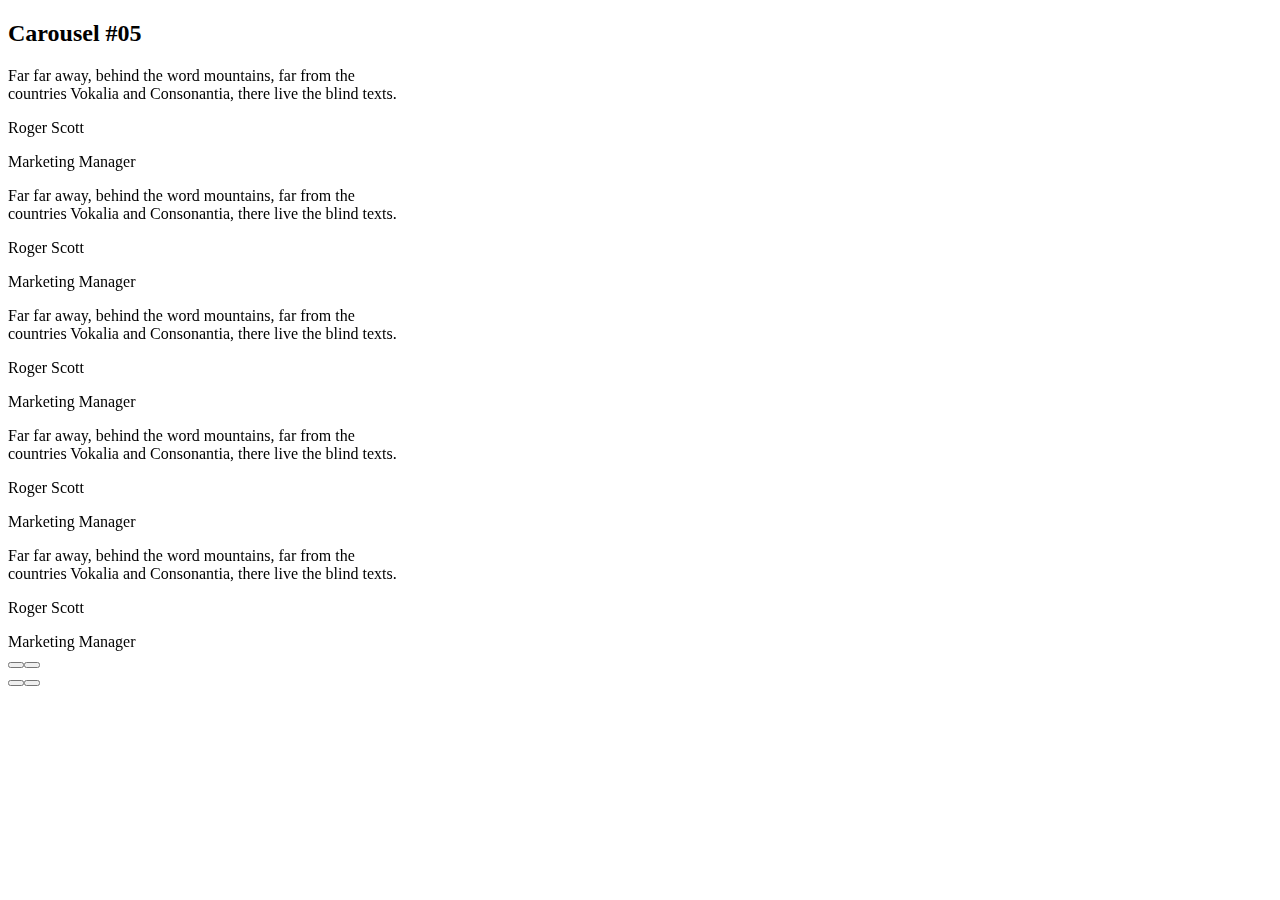
<file: www.tareequljannah.com/carousel-05/index.html>
<!doctype html>
<html lang="en">

<head>
  <title>Carousel 05</title>
  <meta charset="utf-8">
  <meta name="viewport" content="width=device-width, initial-scale=1, shrink-to-fit=no">



</head>

<body>

  <div id="Testimonials" class="col-12 lghtSec">

    <section class="ftco-section">
      <div class="container">
        <div class="row">
          <div class="col-md-12 text-center">
            <h2 class="heading-section mb-5">Carousel #05</h2>
          </div>
          <div class="col-md-12">
            <div class="featured-carousel owl-carousel">
              <div class="item">
                <div class="testimony-wrap py-4">
                  <div class="text">
                    <p class="mb-4">Far far away, behind the word mountains, far from the
                      countries Vokalia and Consonantia, there live the blind texts.</p>
                    <div class="d-flex align-items-center">
                      <div class="user-img" style="background-image: url(images/person_1.jpg)"></div>
                      <div class="pl-3">
                        <p class="name">Roger Scott</p>
                        <span class="position">Marketing Manager</span>
                      </div>
                    </div>
                  </div>
                </div>
              </div>
              <div class="item">
                <div class="testimony-wrap py-4">
                  <div class="text">
                    <p class="mb-4">Far far away, behind the word mountains, far from the
                      countries Vokalia and Consonantia, there live the blind texts.</p>
                    <div class="d-flex align-items-center">
                      <div class="user-img" style="background-image: url(images/person_2.jpg)"></div>
                      <div class="pl-3">
                        <p class="name">Roger Scott</p>
                        <span class="position">Marketing Manager</span>
                      </div>
                    </div>
                  </div>
                </div>
              </div>
              <div class="item">
                <div class="testimony-wrap py-4">
                  <div class="text">
                    <p class="mb-4">Far far away, behind the word mountains, far from the
                      countries Vokalia and Consonantia, there live the blind texts.</p>
                    <div class="d-flex align-items-center">
                      <div class="user-img" style="background-image: url(images/person_3.jpg)"></div>
                      <div class="pl-3">
                        <p class="name">Roger Scott</p>
                        <span class="position">Marketing Manager</span>
                      </div>
                    </div>
                  </div>
                </div>
              </div>
              <div class="item">
                <div class="testimony-wrap py-4">
                  <div class="text">
                    <p class="mb-4">Far far away, behind the word mountains, far from the
                      countries Vokalia and Consonantia, there live the blind texts.</p>
                    <div class="d-flex align-items-center">
                      <div class="user-img" style="background-image: url(images/person_1.jpg)"></div>
                      <div class="pl-3">
                        <p class="name">Roger Scott</p>
                        <span class="position">Marketing Manager</span>
                      </div>
                    </div>
                  </div>
                </div>
              </div>
              <div class="item">
                <div class="testimony-wrap py-4">
                  <div class="text">
                    <p class="mb-4">Far far away, behind the word mountains, far from the
                      countries Vokalia and Consonantia, there live the blind texts.</p>
                    <div class="d-flex align-items-center">
                      <div class="user-img" style="background-image: url(images/person_2.jpg)"></div>
                      <div class="pl-3">
                        <p class="name">Roger Scott</p>
                        <span class="position">Marketing Manager</span>
                      </div>
                    </div>
                  </div>
                </div>
              </div>
            </div>
          </div>
        </div>
      </div>
    </section>

    <script src="js/jquery.min.js"></script>
    <script src="js/popper.js"></script>
    <script src="js/bootstrap.min.js"></script>
    <script src="js/owl.carousel.min.js"></script>
    <script src="js/main.js"></script>

  </div>
  </div>

</body>

</html>
</file>
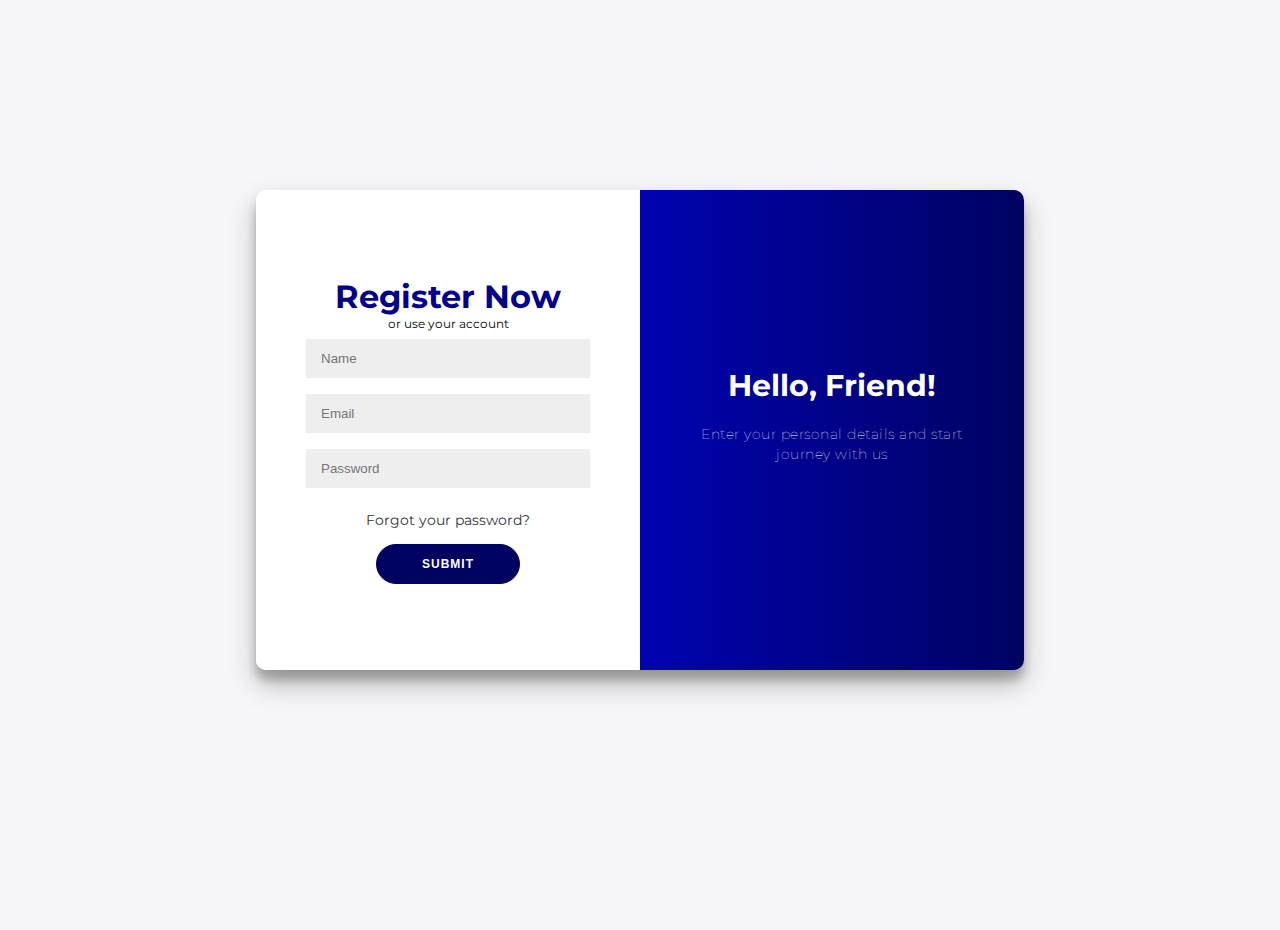
<file: www.tareequljannah.com/RegisterMe.html>
<html>
<title>Register Now</title>
<link rel="icon" href="./assets/pic_27.png" sizes="16*16">

<style>
	@import url('https://fonts.googleapis.com/css?family=Montserrat:400,800');

	* {
		box-sizing: border-box;
	}

	@import url('https://fonts.googleapis.com/css?family=Montserrat:400,800');

* {
	box-sizing: border-box;
}

body {
	background: #f6f5f7;
	display: flex;
	justify-content: center;
	align-items: center;
	flex-direction: column;
	font-family: 'Montserrat', sans-serif;
	height: 100vh;
	margin: -20px 0 50px;
}

h1 {
	font-weight: bold;
	margin: 0;
	color: rgb(1, 1, 140);
}
h2 {
	font-weight: bold;
	font-size: 30px;
	margin: 0;
	color: rgb(255, 255, 255);
}

h2 {
	text-align: center;
}

p {
	font-size: 14px;
	font-weight: 100;
	line-height: 20px;
	letter-spacing: 0.5px;
	margin: 20px 0 30px;
}

span {
	font-size: 12px;
}

a {
	color: #333;
	font-size: 14px;
	text-decoration: none;
	margin: 15px 0;
}

button {
	border-radius: 20px;
	border: 1px solid #000261;
	background-color: #000261;
	color: #FFFFFF;
	font-size: 12px;
	font-weight: bold;
	padding: 12px 45px;
	letter-spacing: 1px;
	text-transform: uppercase;
	transition: transform 80ms ease-in;
}

button:hover {
	background-color: #5250b6;
	color: #ffffff;

}

button:active {
	transform: scale(0.95);
}

button:focus {
	outline: none;
}

button.ghost {
	background-color: transparent;
	border-color: #FFFFFF;
}

form {
	background-color: #FFFFFF;
	display: flex;
	align-items: center;
	justify-content: center;
	flex-direction: column;
	padding: 0 50px;
	height: 100%;
	text-align: center;
}

input {
	background-color: #eee;
	border: none;
	padding: 12px 15px;
	margin: 8px 0;
	width: 100%;
	outline: none;

}

.container {
	background-color: #fff;
	border-radius: 10px;
  	box-shadow: 0 14px 28px rgba(0,0,0,0.25), 
			0 10px 10px rgba(0,0,0,0.22);
	position: relative;
	overflow: hidden;
	width: 768px;
	max-width: 100%;
	min-height: 480px;
}

.form-container {
	position: absolute;
	top: 0;
	height: 100%;
	transition: all 0.6s ease-in-out;
}

.sign-in-container {
	left: 0;
	width: 50%;
	z-index: 2;
}

.container.right-panel-active .sign-in-container {
	transform: translateX(100%);
}

.sign-up-container {
	left: 0;
	width: 50%;
	opacity: 0;
	z-index: 1;
}

.container.right-panel-active .sign-up-container {
	transform: translateX(100%);
	opacity: 1;
	z-index: 5;
	animation: show 0.6s;
}

@keyframes show {
	0%, 49.99% {
		opacity: 0;
		z-index: 1;
	}
	
	50%, 100% {
		opacity: 1;
		z-index: 5;
	}
}

.overlay-container {
	position: absolute;
	top: 0;
	left: 50%;
	width: 50%;
	height: 100%;
	overflow: hidden;
	transition: transform 0.6s ease-in-out;
	z-index: 100;
}

.container.right-panel-active .overlay-container{
	transform: translateX(-100%);
}

.overlay {
	background: #000261;
	background: -webkit-linear-gradient(to right,#686bff, #000261);
	background: linear-gradient(to right, #0004ff, #000261);
	background-repeat: no-repeat;
	background-size: cover;
	background-position: 0 0;
	color: #FFFFFF;
	position: relative;
	left: -100%;
	height: 100%;
	width: 200%;
  	transform: translateX(0);
	transition: transform 0.6s ease-in-out;
}

.container.right-panel-active .overlay {
  	transform: translateX(50%);
}

.overlay-panel {
	position: absolute;
	display: flex;
	align-items: center;
	justify-content: center;
	flex-direction: column;
	padding: 0 40px;
	text-align: center;
	top: 0;
	height: 100%;
	width: 50%;
	transform: translateX(0);
	transition: transform 0.6s ease-in-out;
}

.overlay-left {
	transform: translateX(-20%);
}

.container.right-panel-active .overlay-left {
	transform: translateX(0);
}

.overlay-right {
	right: 0;
	transform: translateX(0);
}

.container.right-panel-active .overlay-right {
	transform: translateX(20%);
}

.social-container {
	margin: 20px 0;
}

.social-container a {
	border: 1px solid #DDDDDD;
	border-radius: 50%;
	display: inline-flex;
	justify-content: center;
	align-items: center;
	margin: 0 5px;
	height: 40px;
	width: 40px;
}

footer {
    background-color: #222;
    color: #fff;
    font-size: 14px;
    bottom: 0;
    position: fixed;
    left: 0;
    right: 0;
    text-align: center;
    z-index: 999;
}

</style>

<script src="./respon.js"></script>

<div class="container" id="container">
	
	<div class="form-container sign-in-container">
		<form action="#">
			<h1>Register Now</h1>
			<!-- <div class="social-container">
				<a href="#" class="social"><i class="fab fa-facebook-f"></i></a>
				<a href="#" class="social"><i class="fab fa-google-plus-g"></i></a>
				<a href="#" class="social"><i class="fab fa-linkedin-in"></i></a>
			</div> -->
			<span>or use your account</span>
			<input type="text" placeholder="Name">
			<input type="email" placeholder="Email" />
			<input type="password" placeholder="Password" />
			<a href="#">Forgot your password?</a>
			<button>Submit</button>
		</form>
	</div>
	<div class="overlay-container">
		<div class="overlay">
			<!-- <div class="overlay-panel overlay-left">
				<h2>Welcome Back!</h2>
				<p>To keep connected with us please login with your personal info</p>
				<button class="ghost" id="signIn">Sign In</button>
			</div> -->
			<div class="overlay-panel overlay-right">
				<h2>Hello, Friend!</h2>
				<p>Enter your personal details and start journey with us</p>
			</div>
		</div>
	</div>
</div>

<!-- Mirrored from www.tareequljannah.com/RegisterMe by HTTrack Website Copier/3.x [XR&CO'2014], Mon, 26 Apr 2021 10:59:28 GMT -->

</html>
</file>
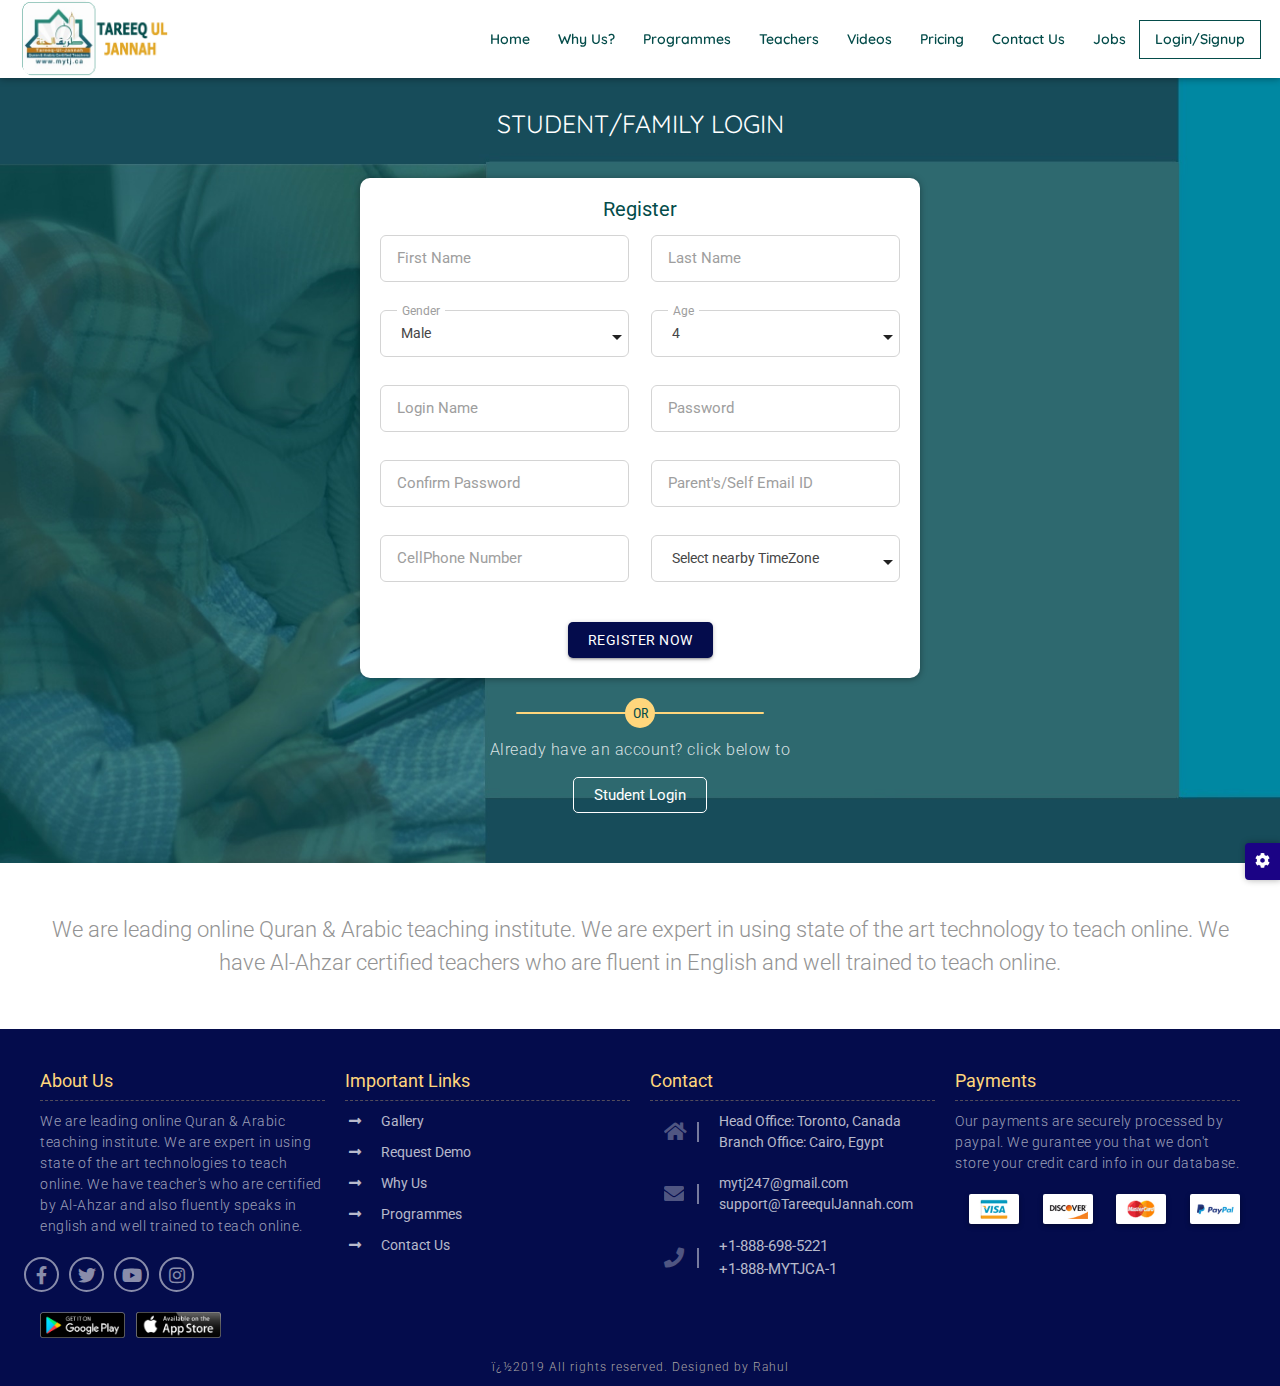
<file: www.tareequljannah.com/RegisterNow.html>
<!DOCTYPE html>
<html lang="en">


<!-- Mirrored from www.tareequljannah.com/RegisterNow by HTTrack Website Copier/3.x [XR&CO'2014], Mon, 26 Apr 2021 10:59:30 GMT -->
<!-- Added by HTTrack --><meta http-equiv="content-type" content="text/html;charset=ISO-8859-1" /><!-- /Added by HTTrack -->
<head>
    <meta charset="UTF-8">
    <meta name="viewport" content="width=device-width, initial-scale=1.0">
    <meta http-equiv="X-UA-Compatible" content="ie=edge">
    <title>Register Now</title>
    <link rel="stylesheet" href="resources/newassets/styles/bootstrap.min.css">
    <link rel="stylesheet" href="../cdnjs.cloudflare.com/ajax/libs/font-awesome/5.10.2/css/all.css">
    <link rel="stylesheet" href="resources/newassets/styles/uikit.css">
    <link id="pagestyle" rel="stylesheet" href="resources/newassets/styles/style.css">
    <link rel="stylesheet" href="resources/newassets/styles/global.css">
    <link rel="stylesheet" href="resources/newassets/styles/materialize.css">
    <meta name="viewport" content="width=device-width, initial-scale=1.0" />

    <script>
        function swapStyleSheet(sheet) {
            document.getElementById('pagestyle').setAttribute('href', sheet);
        }
    </script>

    <script src="resources/newassets/scripts/uikit.js"></script>
    <script src="resources/newassets/scripts/uikit-icons.min.js"></script>

    
</head>
<!--Start of Tawk.to Script-->
<script type="text/javascript">
var Tawk_API=Tawk_API||{}, Tawk_LoadStart=new Date();
(function(){
var s1=document.createElement("script"),s0=document.getElementsByTagName("script")[0];
s1.async=true;
s1.src='https://embed.tawk.to/599648e31b1bed47ceb053b3/default';
s1.charset='UTF-8';
s1.setAttribute('crossorigin','*');
s0.parentNode.insertBefore(s1,s0);
})();
</script>
<!--End of Tawk.to Script-->
<body>
    <div class="colorTheme">
        <button class="gearButton" type="button" uk-toggle="target: #colorSwipe"><i class="fas fa-cog fa-spin"></i></button>

        <div id="colorSwipe" uk-offcanvas="flip: true; overlay: true">
            <div class="uk-offcanvas-bar">

                <button class="uk-offcanvas-close" type="button" uk-close></button>

                <h3>Choose color theme</h3>
                <div class="themeColors">
                    <button class="greenT" onclick="swapStyleSheet('resources/newassets/styles/style.css')"></button>
                    <button class="blueT" onclick="swapStyleSheet('resources/newassets/styles/style_blue.css')"></button>
                    <button class="orangeT" onclick="swapStyleSheet('resources/newassets/styles/style_orange.css')"></button>
                </div>

            </div>
        </div>
    </div>
    <header style="z-index: 980;" uk-sticky="bottom: #offset" class="internalMenu uk-active">
        <div class="row no-gutters">
            <div class="col-12">
                <div class="secondHeader">
                    <div class="logoPart">
                        <img src="resources/newassets/images/logo.png" alt="">
                    </div>
                    <div class="headerMenu">
                        <ul class="frontMenu">
                            <li><a href="mytjhome.html">Home</a></li>
                            <li><a href="mytjhome.html#WhyUs" >Why Us?</a></li>
                            <li><a href="mytjhome.html#AllCourses" >Programmes</a>
                                <div uk-dropdown="mode: click">
                                    <!-- <ol class="uk-nav uk-dropdown-nav">
                                        <li><a href="course.html">Quran Programme</a></li>
                                        <li><a href="#">Quran Programme for Children</a></li>
                                        <li><a href="#">Memorisation (Hifz) Programme</a></li>
                                        <li><a href="#">Tajweed Syllabus</a></li>
                                        <li><a href="#">Learn the Arabic language</a></li>
                                        <li><a href="#">Quranic Arabic Programme</a></li>
                                        <li><a href="#">Convert Programme</a></li>
                                        <li><a href="#">Free Evaluation Session</a></li>
                                    </ol>teachers.html-->
                                </div> 
                            </li>
							<li><a href="Teacher.html">Teachers</a></li>
                            <li><a href="mytjhome.html#AllVideos">Videos</a></li>
                            <li><a href="mytjhome.html#PackagePrice" >Pricing</a></li>
                            <li><a href="#contactModal" uk-toggle>Contact Us</a></li>
                            
                            <li><a href="#JoinUs" uk-scroll="offset:60">Jobs</a></li>
                            <li><a href="#" class="logSign">Login/Signup</a>
                                <!-- Dropdown Structure -->
                                <div uk-dropdown="mode: click">
                                    <ol class="uk-nav uk-dropdown-nav">
                                        <li><a href="Student.html">Student Login</a></li>
                                        <li><a href="Teacher.html">Teacher Login</a></li>
                                    </ol>
                                </div>
                            </li>
                        </ul>
                        <a href="#sideNavBar" uk-toggle class="SidemenuIcon"><i class="fas fa-bars"></i></a>
                    </div>
                </div>
                <div id="sideNavBar" uk-offcanvas>
                    <div class="uk-offcanvas-bar">

                        <button class="uk-offcanvas-close" type="button" uk-close></button>

                        <h3>Menu</h3>
                        <ul class="sideNavMenu">
                            <li><a href="#Home" uk-scroll>Home</a></li>
                            <li><a href="#WhyUs" uk-scroll="offset:60">Why Us?</a></li>
                            <li class="arrowToggle">
                            	<a href="mytjhome.html#AllCourses" class="sideNavTitle" >Programme
                                <button class="uk-button uk-button-default" href="#toggle-animation" type="button" uk-toggle="target: #toggle-animation; animation: uk-animation-fade"><i class="fas fa-plus-circle"></i></button></a>
                                <div id="toggle-animation" hidden>
                                    <!-- <ul class="offSubMenu">
                                        <li><a href="course.html">Quran Programme</a></li>
                                        <li><a href="#">Quran Programme for Children</a></li>
                                        <li><a href="#">Memorisation (Hifz) Programme</a></li>
                                        <li><a href="#">Tajweed Syllabus</a></li>
                                        <li><a href="#">Learn the Arabic language</a></li>
                                        <li><a href="#">Quranic Arabic Programme</a></li>
                                        <li><a href="#">Convert Programme</a></li>
                                        <li><a href="#">Free Evaluation Session</a></li>
                                    </ul> -->
                                </div>
                            </li>
							<li><a href="Teacher.html">Teachers</a></li>
                            <li><a href="mytjhome.html#AllVideos" uk-scroll="offset:60">Videos</a></li>
                            <li><a href="mytjhome.html#PackagePrice" uk-scroll="offset:60">Pricing</a></li>
                            <li><a href="#contactModal" uk-toggle>Contact Us</a></li>

                            <li><a href="#JoinUs" uk-scroll="offset:60">Jobs</a></li>
                            <li class="arrowToggle"><a class="sideNavTitle">Login
                                                <button class="uk-button uk-button-default" href="#loginmnu" type="button" uk-toggle="target: #loginmnu; animation: uk-animation-fade"><i class="fas fa-plus-circle"></i></button></a>
                                <div id="loginmnu" hidden>
                                    <ul class="offSubMenu">
                                        <li><a href="#">Student Login</a></li>
                                        <li><a href="Teacher.html">Teacher Login</a></li>
                                    </ul>
                                </div>
                            </li>
                        </ul>

                    </div>
                </div>
            </div>
        </div>
    </header>
    <main>
        <div class="row no-gutters mb-0">
            <div id="LoginPage" class="col-12">
                <div id="StLoginForm" class="PageInternal">
                    <h2>Student/Family Login</h2>
                    <div class="row justify-content-md-center mb-0">
                        <div class="col-12 col-sm-12 col-md-6 col-lg-6">
                            <div class="headerForm LoginPage">
                                <h4>Register</h4>
								<div id="feedbackSignup"></div>
                                <div class="row mb-0">
                                    <form class="col s12" id="Reg-Form" data-toggle="validator" >
                                        <div class="row mb-0">
                                            <div class="input-field col s12 m12 l6">
                                                <!-- input id="first_name" type="text" class="validate"> -->
                                                <input id="firstName" class="form-control" required type="text" pattern="([A-z\s]){2,}" title="Please Enter Valid First Name(Only Alphabets)" />
                                                
                                                <label for="firstName">First Name</label>
                                            </div>
                                            <div class="input-field col s12 m12 l6">
												<input id="lastName" class="form-control" required type="text" pattern="([A-z\s]){2,}" title="Please Enter Valid Last Name(Only Alphabets)" />
                                                <label for="lastName">Last Name</label>
                                            </div>
                                        </div>
                                        <div class="row mb-0">
                                            <div class="input-field col s12 m12 l6">

												<select id="sGender" style="width: 183px !important; min-width: 183px; max-width: 183px; height:40px" >
												  <option value="M" selected>Male</option>
												  <option value="F">Female</option>
						  						</select>
		  						
                                                
                                                <label>Gender</label>
                                            </div>
                                            <div class="input-field col s12 m12 l6">
												<select id="sAge" style="width: 180px !important; min-width: 180px; max-width: 180px; height:40px"  >
												  <option value="4">4</option><option value="5">5</option>
												  <option value="6">6</option><option value="7">7</option>
												  <option value="8">8</option><option value="9">9</option>
												  <option value="10">10</option><option value="11">11</option>
												  <option value="12">12</option><option value="13">13</option>
												  <option value="14">14</option><option value="15">15</option>
												  <option value="16">16</option><option value="17">17</option>
												  <option value="18">18</option><option value="19">19</option>
												  <option value="20">20</option><option value="21">21</option>
												  <option value="22">22</option><option value="23">23</option>
												  <option value="24">24</option><option value="25">25</option>
												  <option value="26">26</option><option value="27">27</option>
												  <option value="28">28</option><option value="29">29</option>
												  <option value="30">30</option><option value="31">31</option>
												  <option value="32">32</option><option value="33">33</option>
												  <option value="34">34</option><option value="35">35</option>
												  <option value="36">36</option><option value="37">37</option>
												  <option value="38">38</option><option value="39">39</option>
												  <option value="40">40</option><option value="41">41</option>
												  <option value="42">42</option><option value="43">43</option>
												  <option value="44">44</option><option value="45">45</option>
												  <option value="46">46</option><option value="47">47</option>
												  <option value="48">48</option><option value="49">49</option>
												  <option value="50">50</option><option value="51">Over 50</option>
						  						</select>
                                                <label>Age</label>
                                            </div>
                                        </div>
                                        <div class="row mb-0">
                                            <div class="input-field col s12 m12 l6">
												<input id="loginName" class="form-control" pattern="([A-z0-9]){4,25}" required title="4 to 25 Alpha Numeric Characters"  required type="text" value=""/>
                                                <label for="loginName">Login Name</label>
                                            </div>
                                            <div class="input-field col s12 m12 l6">
                                                <input type="password" class="form-control" pattern="([A-z0-9]){4,25}"  title="4 to 25 Alpha Numeric Characters" id="inputPassword" required>
                                                <label for="inputPassword">Password</label>
                                            </div>
                                        </div>
                                        <div class="row mb-0">
                                            <div class="input-field col s12 m12 l6">
										        <input type="password" class="form-control" pattern="([A-z0-9]){4,25}" title="4 to 25 Alpha Numeric Characters" id="inputPasswordConfirm" data-match="#inputPassword" data-match-error="Oops, these don't match"  required>
                                                <input id="isLocked" type="hidden" value="Y"/>
                                                <label for="inputPasswordConfirm">Confirm Password</label>
                                            </div>
                                            <div class="input-field col s12 m12 l6">
                                              	<input type="email" class="form-control" id="parentEmailId" type="text" required/>
                                                <label for="parentEmailId">Parent's/Self Email ID</label>
                                            </div>
                                        </div>
                                        <div class="row mb-0">
                                            <div class="input-field col s12 m12 l6">
                                               <input type="text" class="form-control" id="cellPhone" required pattern="[0-9]{10,10}" title="Please Enter Valid Cellphone number(eg.  6479457318)"/> 
                                                <label for="cellPhone">CellPhone Number</label>
                                            </div>
                                            <div class="input-field col s12 m12 l6">
						                        <select id="sTimeZoneCombo"   onChange="return putCityCountry();">
                                                    <option value="" disabled selected>Select nearby TimeZone
                                                    </option>
                                                    						                        
													
														
															
																<option value="1" disabled>---------------------------------------</option>	
																<option value="CA~Canada~America/Edmonton">CA~Canada~America/Edmonton</option>
															
															
														
													
														
															
															
																<option value="CA~Canada~America/Toronto">CA~Canada~America/Toronto</option>
															
														
													
														
															
															
																<option value="CA~Canada~America/Halifax">CA~Canada~America/Halifax</option>
															
														
													
														
															
															
																<option value="CA~Canada~America/St_Johns">CA~Canada~America/St_Johns</option>
															
														
													
														
															
															
																<option value="SA~Saudi Arabia~Asia/Riyadh">SA~Saudi Arabia~Asia/Riyadh</option>
															
														
													
														
															
															
																<option value="BD~Bangladesh~Asia/Dhaka">BD~Bangladesh~Asia/Dhaka</option>
															
														
													
														
															
															
																<option value="PH~Philippines~Asia/Manila">PH~Philippines~Asia/Manila</option>
															
														
													
														
															
															
																<option value="QA~Qatar~Asia/Qatar">QA~Qatar~Asia/Qatar</option>
															
														
													
														
															
															
																<option value="AE~United Arab Emirates~Asia/Dubai">AE~United Arab Emirates~Asia/Dubai</option>
															
														
													
														
															
															
																<option value="BH~Bahrain~Asia/Bahrain">BH~Bahrain~Asia/Bahrain</option>
															
														
													
														
															
															
																<option value="AU~Australia~Australia/Melbourne">AU~Australia~Australia/Melbourne</option>
															
														
													
														
															
															
																<option value="US~United States~America/Chicago">US~United States~America/Chicago</option>
															
														
													
														
															
															
																<option value="US~United States~America/Los_Angeles">US~United States~America/Los_Angeles</option>
															
														
													
														
															
															
																<option value="US~United States~America/New_York">US~United States~America/New_York</option>
															
														
													
														
															
															
																<option value="IN~India~Asia/Kolkata">IN~India~Asia/Kolkata</option>
															
														
													
														
															
															
																<option value="GB~United Kingdom~Europe/London">GB~United Kingdom~Europe/London</option>
															
														
													
														
															
															
																<option value="CH~Switzerland~Europe/Zurich">CH~Switzerland~Europe/Zurich</option>
															
														
													
														
															
															
																<option value="AU~Australia~Australia/Lord_Howe">AU~Australia~Australia/Lord_Howe</option>
															
														
													
														
															
															
																<option value="AU~Australia~Antarctica/Macquarie">AU~Australia~Antarctica/Macquarie</option>
															
														
													
														
															
															
																<option value="AU~Australia~Australia/Hobart">AU~Australia~Australia/Hobart</option>
															
														
													
														
															
															
																<option value="AU~Australia~Australia/Currie">AU~Australia~Australia/Currie</option>
															
														
													
														
															
															
																<option value="AU~Australia~Australia/Sydney">AU~Australia~Australia/Sydney</option>
															
														
													
														
															
															
																<option value="AU~Australia~Australia/Broken_Hill">AU~Australia~Australia/Broken_Hill</option>
															
														
													
														
															
															
																<option value="AU~Australia~Australia/Brisbane">AU~Australia~Australia/Brisbane</option>
															
														
													
														
															
															
																<option value="AU~Australia~Australia/Lindeman">AU~Australia~Australia/Lindeman</option>
															
														
													
														
															
															
																<option value="AU~Australia~Australia/Adelaide">AU~Australia~Australia/Adelaide</option>
															
														
													
														
															
															
																<option value="AU~Australia~Australia/Darwin">AU~Australia~Australia/Darwin</option>
															
														
													
														
															
															
																<option value="AU~Australia~Australia/Perth">AU~Australia~Australia/Perth</option>
															
														
													
														
															
															
																<option value="AU~Australia~Australia/Eucla">AU~Australia~Australia/Eucla</option>
															
														
													
														
															
															
																<option value="CA~Canada~America/Regina">CA~Canada~America/Regina</option>
															
														
													
														
															
															
																<option value="CA~Canada~America/Swift_Current">CA~Canada~America/Swift_Current</option>
															
														
													
														
															
															
																<option value="CA~Canada~America/Glace_Bay">CA~Canada~America/Glace_Bay</option>
															
														
													
														
															
															
																<option value="CA~Canada~America/Moncton">CA~Canada~America/Moncton</option>
															
														
													
														
															
															
																<option value="CA~Canada~America/Cambridge_Bay">CA~Canada~America/Cambridge_Bay</option>
															
														
													
														
															
															
																<option value="CA~Canada~America/Goose_Bay">CA~Canada~America/Goose_Bay</option>
															
														
													
														
															
															
																<option value="CA~Canada~America/Yellowknife">CA~Canada~America/Yellowknife</option>
															
														
													
														
															
															
																<option value="CA~Canada~America/Blanc-Sablon">CA~Canada~America/Blanc-Sablon</option>
															
														
													
														
															
															
																<option value="CA~Canada~America/Inuvik">CA~Canada~America/Inuvik</option>
															
														
													
														
															
															
																<option value="CA~Canada~America/Creston">CA~Canada~America/Creston</option>
															
														
													
														
															
															
																<option value="CA~Canada~America/Nipigon">CA~Canada~America/Nipigon</option>
															
														
													
														
															
															
																<option value="CA~Canada~America/Dawson_Creek">CA~Canada~America/Dawson_Creek</option>
															
														
													
														
															
															
																<option value="CA~Canada~America/Thunder_Bay">CA~Canada~America/Thunder_Bay</option>
															
														
													
														
															
															
																<option value="CA~Canada~America/Fort_Nelson">CA~Canada~America/Fort_Nelson</option>
															
														
													
														
															
															
																<option value="CA~Canada~America/Iqaluit">CA~Canada~America/Iqaluit</option>
															
														
													
														
															
															
																<option value="CA~Canada~America/Vancouver">CA~Canada~America/Vancouver</option>
															
														
													
														
															
															
																<option value="CA~Canada~America/Pangnirtung">CA~Canada~America/Pangnirtung</option>
															
														
													
														
															
															
																<option value="CA~Canada~America/Whitehorse">CA~Canada~America/Whitehorse</option>
															
														
													
														
															
															
																<option value="CA~Canada~America/Atikokan">CA~Canada~America/Atikokan</option>
															
														
													
														
															
															
																<option value="CA~Canada~America/Dawson">CA~Canada~America/Dawson</option>
															
														
													
														
															
															
																<option value="CA~Canada~America/Winnipeg">CA~Canada~America/Winnipeg</option>
															
														
													
														
															
															
																<option value="CA~Canada~America/Rainy_River">CA~Canada~America/Rainy_River</option>
															
														
													
														
															
															
																<option value="CA~Canada~America/Resolute">CA~Canada~America/Resolute</option>
															
														
													
														
															
															
																<option value="CA~Canada~America/Rankin_Inlet">CA~Canada~America/Rankin_Inlet</option>
															
														
													
														
															
															
																<option value="US~United States~America/Nome">US~United States~America/Nome</option>
															
														
													
														
															
															
																<option value="US~United States~America/Indiana/Tell_City">US~United States~America/Indiana/Tell_City</option>
															
														
													
														
															
															
																<option value="US~United States~America/Adak">US~United States~America/Adak</option>
															
														
													
														
															
															
																<option value="US~United States~America/Indiana/Knox">US~United States~America/Indiana/Knox</option>
															
														
													
														
															
															
																<option value="US~United States~Pacific/Honolulu">US~United States~Pacific/Honolulu</option>
															
														
													
														
															
															
																<option value="US~United States~America/Menominee">US~United States~America/Menominee</option>
															
														
													
														
															
															
																<option value="US~United States~America/North_Dakota/Center">US~United States~America/North_Dakota/Center</option>
															
														
													
														
															
															
																<option value="US~United States~America/North_Dakota/New_Salem">US~United States~America/North_Dakota/New_Salem</option>
															
														
													
														
															
															
																<option value="US~United States~America/North_Dakota/Beulah">US~United States~America/North_Dakota/Beulah</option>
															
														
													
														
															
															
																<option value="US~United States~America/Detroit">US~United States~America/Detroit</option>
															
														
													
														
															
															
																<option value="US~United States~America/Denver">US~United States~America/Denver</option>
															
														
													
														
															
															
																<option value="US~United States~America/Kentucky/Louisville">US~United States~America/Kentucky/Louisville</option>
															
														
													
														
															
															
																<option value="US~United States~America/Boise">US~United States~America/Boise</option>
															
														
													
														
															
															
																<option value="US~United States~America/Kentucky/Monticello">US~United States~America/Kentucky/Monticello</option>
															
														
													
														
															
															
																<option value="US~United States~America/Phoenix">US~United States~America/Phoenix</option>
															
														
													
														
															
															
																<option value="US~United States~America/Indiana/Indianapolis">US~United States~America/Indiana/Indianapolis</option>
															
														
													
														
															
															
																<option value="US~United States~America/Indiana/Vincennes">US~United States~America/Indiana/Vincennes</option>
															
														
													
														
															
															
																<option value="US~United States~America/Anchorage">US~United States~America/Anchorage</option>
															
														
													
														
															
															
																<option value="US~United States~America/Indiana/Winamac">US~United States~America/Indiana/Winamac</option>
															
														
													
														
															
															
																<option value="US~United States~America/Juneau">US~United States~America/Juneau</option>
															
														
													
														
															
															
																<option value="US~United States~America/Indiana/Marengo">US~United States~America/Indiana/Marengo</option>
															
														
													
														
															
															
																<option value="US~United States~America/Sitka">US~United States~America/Sitka</option>
															
														
													
														
															
															
																<option value="US~United States~America/Indiana/Petersburg">US~United States~America/Indiana/Petersburg</option>
															
														
													
														
															
															
																<option value="US~United States~America/Metlakatla">US~United States~America/Metlakatla</option>
															
														
													
														
															
															
																<option value="US~United States~America/Indiana/Vevay">US~United States~America/Indiana/Vevay</option>
															
														
													
														
															
															
																<option value="US~United States~America/Yakutat">US~United States~America/Yakutat</option>
															
														
													
														
															
															
																<option value="NZ~New Zealand~Pacific/Auckland">NZ~New Zealand~Pacific/Auckland</option>
															
														
													
														
															
															
																<option value="NZ~New Zealand~Pacific/Chatham">NZ~New Zealand~Pacific/Chatham</option>
															
														
													
														
															
															
																<option value="PK~Pakistan~Asia/Karachi">PK~Pakistan~Asia/Karachi</option>
															
														
													
														
															
															
																<option value="RW~Rwanda~Africa/Kigali">RW~Rwanda~Africa/Kigali</option>
															
														
													
												</select>								
												<input type="hidden" class="form-control" id="sTimeZone" readOnly="readOnly" placeholder="Time Zone" value=""/>
                                                
                                            </div>
                                        </div>
                                        <div class="row mb-0" hidden>
                                            <div class="input-field col s12 m12 l6">
                                                <input type="text" class="form-control" id="sCity" disabled/> 
                                                
                                            </div>
                                            <div class="input-field col s12 m12 l6" >
												<input type="text" class="form-control" id="sCountry" disabled/> 
                                                <input type="hidden" id="isEmailValidated" value="N">
                                            </div>
                                        </div>
                                                                                
										
										
										
											<div>
												<input type="hidden"  id="sReferralCodeMain" value="TJROBOT"/>
												<td colspan=2>&nbsp;</td>
											</div>
										
										

                                        <div class="row mb-0">
                                            <div class="btnGroup col-12">
												<button class="btn waves-effect waves-light" type="submit"  name="action">Register Now</button>
                                            </div>
                                        </div>				
                                    </form>
                                </div>

                            </div>
                            <div class="orSignup  col-12">
                                <span class="orIcon">OR</span>
                                <p>Already have an account? click below to</p>
                                <div class="btnSignLogin">
                                    <a href="Student.html">Student Login</a>
                                </div>
                            </div>
                        </div>
                    </div>
                </div>
                
                
            </div>
            <div class="SloganPart">
               <p>We are leading online Quran & Arabic teaching institute. We are expert in using state of the art technology to teach online. We have Al-Ahzar certified teachers who are fluent in English and well trained to teach online.</p>
            </div>
        </div>
        <!-- Modal Structure -->
    </main>
    <footer>
        <div class="row no-gutters">
            <div class="col-12 col-sm-6 col-lg-3 abtus">
                <div class="footHead">
                    <h6>About Us</h6>
                </div>
                <div class="footCont">
                    <p>We are leading online Quran & Arabic teaching institute. We are expert in using state of the art technologies to teach online. We have teacher's who are certified by Al-Ahzar and also fluently speaks in english and well trained to
                        teach online.</p>
                    <ul class="SocIcon">
                        <li><a href="https://www.facebook.com/TJQuranlearning/" class="fbIco" target="_blank"><i class="fab fa-facebook-f"></i></a></li>
                        <li><a href="https://twitter.com/TJQuranlearning" class="twIco" target="_blank"><i class="fab fa-twitter"></i></a></li>
                        <li><a href="https://www.youtube.com/channel/UCh6GWnJeeY1qO4dQyYBcjxQ" class="ytIco" target="_blank"><i class="fab fa-youtube"></i></a></li>
                        <li><a href="https://www.instagram.com/TJQuranlearning/" class="ytIco" target="_blank"><i class="fab fa-instagram"></i></a></li>
                    </ul>
                    <div class="appAvailable">
                        <a href="https://play.google.com/store/apps/details?id=com.TareequlJannah.mytj&amp;hl=en" target="_blank"><img src="resources/newassets/images/googleplay.png" alt=""></a>
                        <a href="https://itunes.apple.com/ca/app/mytj/id1447275870?mt=8" target="_blank"><img src="resources/newassets/images/iosapp.png" alt=""></a>
                    </div>
                </div>
            </div>
            <div class="col-12 col-sm-6 col-lg-3 impLink">
                 <div class="footHead">
                    <h6>Important Links</h6>
                    <ul class="ImpLinks">
                        <li><a href="mytjhome.html#AllVideos">Gallery</a></li>
                        <li><a href="mytjhome.html#Home">Request Demo</a></li>
                        <li><a href="mytjhome.html#WhyUs">Why Us</a></li>
                        <li><a href="mytjhome.html#AllCourses">Programmes</a></li>
                        <li><a href="#contactModal" uk-toggle>Contact Us</a></li>
                    </ul>
                </div>
                <div class="footCont">
                </div>
            </div>
            <div class="col-12 col-sm-6 col-lg-3 contac">
                <div class="footHead">
                    <h6>Contact</h6>
                    <ul class="ContactInfo">
                        <li>
                            <div class="addIcon"><i class="fas fa-home"></i></div>
                            <div class="addContent">
                                <p>Head Office: Toronto, Canada</p>
                                <p>Branch Office: Cairo, Egypt</p>
                            </div>
                        </li>
                        <li>
                            <div class="addIcon"><i class="fas fa-envelope"></i></div>
                            <div class="addContent">
                            	<p ><a href="mailto:mytj247@gmail.com?Subject=Dear%20MyTJ" target="_top">mytj247@gmail.com</a></p>
                            	<p ><a href="mailto:support@TareequlJannah.com?Subject=Dear%20MyTJ" target="_top">support@TareequlJannah.com</a></p>
                            </div>
                        </li>
                        <li>
                            <div class="addIcon"><i class="fas fa-phone"></i></div>
                            <div class="addContent"><a href="tel:+1-888-698-5221">+1-888-698-5221</a><a href="tel:+1-888-MYTJCA-1">+1-888-MYTJCA-1</a></div>
                        </li>
                    </ul>
                </div>
                <div class="footCont">
                </div>
            </div>
            <div class="col-12 col-sm-6 col-lg-3 paym">
                <div class="footHead">
                    <h6>Payments</h6>
                </div>
                <div class="footCon">
                    <p>Our payments are securely processed by paypal. We gurantee you that we don't store your credit card info in our database.</p>
                    <ul class="payCards">
                        <li>
                            <a href="#"><img src="resources/newassets/images/visa.jpg" alt=""></a>
                        </li>
                        <li>
                            <a href="#"><img src="resources/newassets/images/discover.jpg" alt=""></a>
                        </li>
                        <li>
                            <a href="#"><img src="resources/newassets/images/mastercard.jpg" alt=""></a>
                        </li>
                        <li>
                            <a href="#"><img src="resources/newassets/images/paypal.jpg" alt=""></a>
                        </li>
                    </ul>
                </div>
            </div>
        </div>
        <div class="copyPart">
            <p>�2019 All rights reserved. Designed by Rahul</p>
        </div>

        <!-- Contact Modal -->
        <div id="contactModal" uk-modal>
            <div class="uk-modal-dialog uk-modal-body">
                <div class="formReg">
                    <div class="headerForm">
                        <h2>Contact Us</h2>
                        <button class="uk-modal-close-default" type="button" uk-close></button>
                        <div class="row mb-0">
                            <form class="col s12" action="https://www.tareequljannah.com/sendFeedback" method="post" name="contactform">
                                <div class="row mb-0">
                                    <div class="input-field col s12 m6 l6">
                                        <input id="name" name="name" type="text" class="validate" required>
                                        <label for="name">Full Name</label>
                                    </div>
                                    <div class="input-field col s12 m6 l6">
                                        <input id="email" name="email" type="email" class="validate" required> 
                                        <label for="email">Email</label>
                                    </div>
                                </div>
                                <div class="row mb-0">
                                    <div class="input-field col s12 m6 l6">
                                        <input id="phone" name="phone" type="text" class="validate" required>
                                        <label for="phone">Phone Number</label>
                                    </div>
                                    <div class="input-field col s12 m6 l6">
                                        <input id="subject" name="subject" type="text" class="validate" required>
                                        <label for="subject">Subject</label>
                                    </div>
                                </div>
                                <div class="row mb-0">
                                    <div class="input-field col s12 m6 l12">
                                        <textarea id="your_message" name="your_message" type="text" class="validate materialize-textarea" required></textarea>
                                        <label for="your_message">Message</label>
                                    </div>                                   
                                </div>
                                <div class="row mb-0">
                                    <div class="btnGroup">
                                        <button id="btn-send" class="btn waves-effect waves-light" type="submit" name="action">Send Message</button>
                                    </div>
                                </div>
                            </form>
                        </div>
                    </div>
                </div>
            </div>
        </div> <!-- End of Contact Modal -->
    </footer>
	<div>
		<form id="RedirectMe" action="https://www.tareequljannah.com/showStudentProfile?isValid=true" method="POST" >
			<input type="hidden" id="isStuDirect" name="isStuDirect" value="672">
			<input type="hidden" id="isEvaluator" name="isEvaluator" value="false">
			<input type="hidden" id="sessID" name="sessID" value="">
			<input type="hidden" id="sessName" name="sessName" value="">
			<input type="hidden" id="isParent" name="isParent" value="false">
		</form>
	</div>
    <script type="text/javascript" src="resources/newassets/scripts/jquery-2.2.3.min.js"></script>
    <script type="text/javascript" src="resources/newassets/scripts/materialize.min.js"></script>
    <script type="text/javascript" src="resources/newassets/scripts/common.js"></script>
    <script type="text/javascript" src="resources/newassets/scripts/bootstrap.min.js"></script>

	<!-- jquery-2.2.3.min.js -->

	<script type="text/javascript" >
		jQuery(document).ready(function($) 
		{
			$("#Reg-Form").submit(function(event) {
				// Disble the search button
				clearFeedback();
				if(finalValidation())
				{			
					checkLoginExists();
				}
				// Prevent the form from submitting via the browser.
				event.preventDefault();
			});
		});
	
		function putCityCountry()
		{
			var inputTZ = $("#sTimeZoneCombo").val();
			var tzSplit = inputTZ.split("~");
			document.getElementById("sCountry").value = tzSplit[1];
			document.getElementById("sTimeZone").value = tzSplit[2];
			var citySplit = tzSplit[2].split("index.html");//America/Toronto
			document.getElementById("sCity").value = citySplit[citySplit.length-1];
			return false;
			
		}
		function finalValidation()
		{
			var inputPswd = $("#inputPassword").val();
			var confmPswd = $("#inputPasswordConfirm").val();
			if(inputPswd.localeCompare(confmPswd) != 0) 
			{
				alert("Password didn't match");
				$("#inputPasswordConfirm").focus();
				return false;
			}
			var inputTZ = $("#sTimeZoneCombo").val();
			if(inputTZ == null)
			{
				alert("Please select your TimeZone");
				$("#sTimeZoneCombo").focus();
				return false;
			}
			return true;
		}
		
		function checkLoginExists() 
		{
			clearFeedback();
			//alert("Test");
	    	var cliReferralCode = document.getElementById("sReferralCodeMain").value;
	    	var search = {}
			search["firstName"] = $("#firstName").val();
			search["lastName"] = $("#lastName").val();
			search["sAge"] = $("#sAge").val();
			search["sGender"] = $("#sGender").val();
			search["loginName"] = $("#loginName").val();
			search["password"] = $("#inputPassword").val();
			search["isLocked"] = $("#isLocked").val();
			search["parentEmailId"] = $("#parentEmailId").val();
			search["cellPhone"] = $("#cellPhone").val();
			search["sCity"] = $("#sCity").val();
			search["sCountry"] = $("#sCountry").val();
			search["sTimeZone"] = $("#sTimeZone").val();
			search["isEmailValidated"] = $("#isEmailValidated").val();
			search["refURL"] = cliReferralCode;
			search["directMarketing"] = "STUDENT";
			
			$.ajax({
				type : "POST",
				contentType : "application/json",
				url : "checkLoginExistsAndSave",
				data : JSON.stringify(search),
				dataType : 'json',
				timeout : 100000,
				success : function(data) {
					//console.log("SUCCESS: ", data);
					//alert(data);
					display(data);
				},
				error : function(e) {
					console.log("ERROR: ", e);
					display(e);
				},
				done : function(e) {
					console.log("DONE");
				}
			});
		}
		function clearFeedback()
		{
			$('#feedbackSignup').html("");
		}
		

		function display(data) 
		{
			var json = "<h6><i><font color=red>Error: "+data["msg"]+"</font></i></h6>";

			if(data["code"] == "100")
			{
				$('#feedbackSignup').html(json);

			}else{
				alert(data["msg"]); //This is the alert Message sent to the user after signup succeeded
				document.getElementById("Reg-Form").reset();
				window.location.href = "Student.html";
			}
		}		
		
	</script>
</body>


<!-- Mirrored from www.tareequljannah.com/RegisterNow by HTTrack Website Copier/3.x [XR&CO'2014], Mon, 26 Apr 2021 10:59:30 GMT -->
</html>
</file>
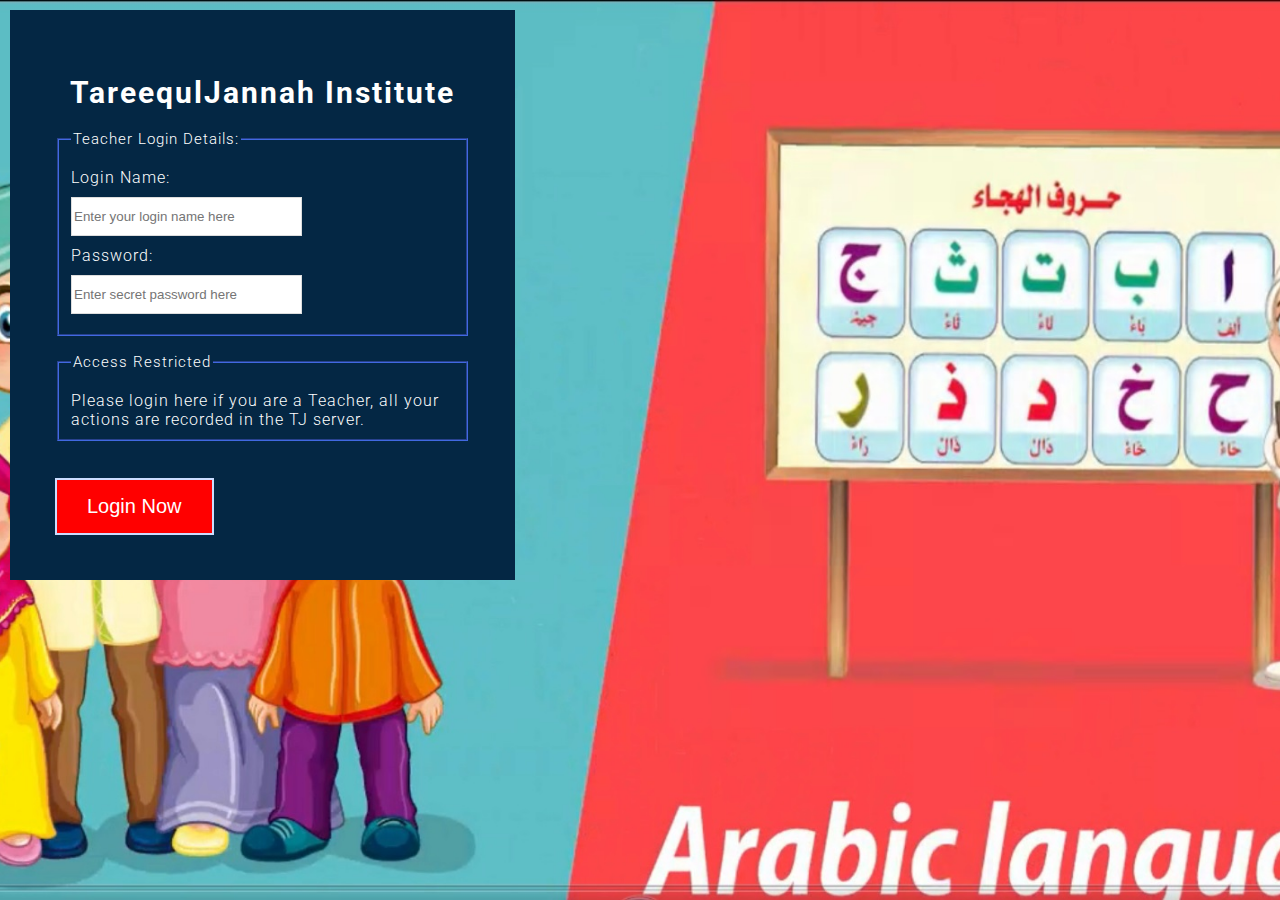
<file: www.tareequljannah.com/Teacher.html>
<!DOCTYPE html>
<html lang="en">

<!-- Mirrored from www.tareequljannah.com/Teacher by HTTrack Website Copier/3.x [XR&CO'2014], Mon, 26 Apr 2021 10:59:25 GMT -->
<!-- Added by HTTrack --><meta http-equiv="content-type" content="text/html;charset=ISO-8859-1" /><!-- /Added by HTTrack -->
<head>
    <meta charset="utf-8">
    <title>MyTJ - Teacher's Login Page</title>
    <meta content="width=device-width, maximum-scale=1, initial-scale=1" name="viewport">
    <link href="resources/assets/brandnew/css/teacherstyle.css" rel="stylesheet">
    <link href="https://fonts.googleapis.com/css2?family=Roboto:wght@100&amp;display=swap" rel="stylesheet">
</head>
<body id="comprepair">
    <div  id="wrapper">
        <h1>TareequlJannah Institute</h1>
		<div>
         	<form id="evalForm" method="post">
				<fieldset>
					<legend>Teacher Login Details:</legend>            
					<label for="evalUsername">Login Name: </label>
					<input type="text" id="evalUsername" name="loginName" placeholder="Enter your login name here" required>
					<label for="evalPasswd">Password: </label>
					<input type="password" id="evalPasswd" name="passwd" placeholder="Enter secret password here" required>
				</fieldset>        
				<fieldset>
					<legend>Access Restricted</legend>
					Please login here if you are a Teacher, all your actions are recorded in the TJ server.
					<div id="teacherFeedback"></div>
				</fieldset>
				<input type="submit" id="loginnow" name="loginnow" value="Login Now" >
             </form>
		</div>
		<div>
			<form id="RedirectMe" action="https://www.tareequljannah.com/showTeacherProfile?isValid=true" method="POST" >
				<input type="hidden" id="isEvaluator" name="isEvaluator" value="false">
				<input type="hidden" id="sessID" name="sessID" value="">
				<input type="hidden" id="sessName" name="sessName" value="">
			</form>      
         </div>
    </div>
    <script src="resources/assets/brandnew/scripts/teacherapp.js"></script>
    <script
	  src="../code.jquery.com/jquery-3.3.1.min.js"
	  integrity="sha256-FgpCb/KJQlLNfOu91ta32o/NMZxltwRo8QtmkMRdAu8="
	  crossorigin="anonymous">
    </script>
</body>

<!-- Mirrored from www.tareequljannah.com/Teacher by HTTrack Website Copier/3.x [XR&CO'2014], Mon, 26 Apr 2021 10:59:25 GMT -->
</html>
</file>
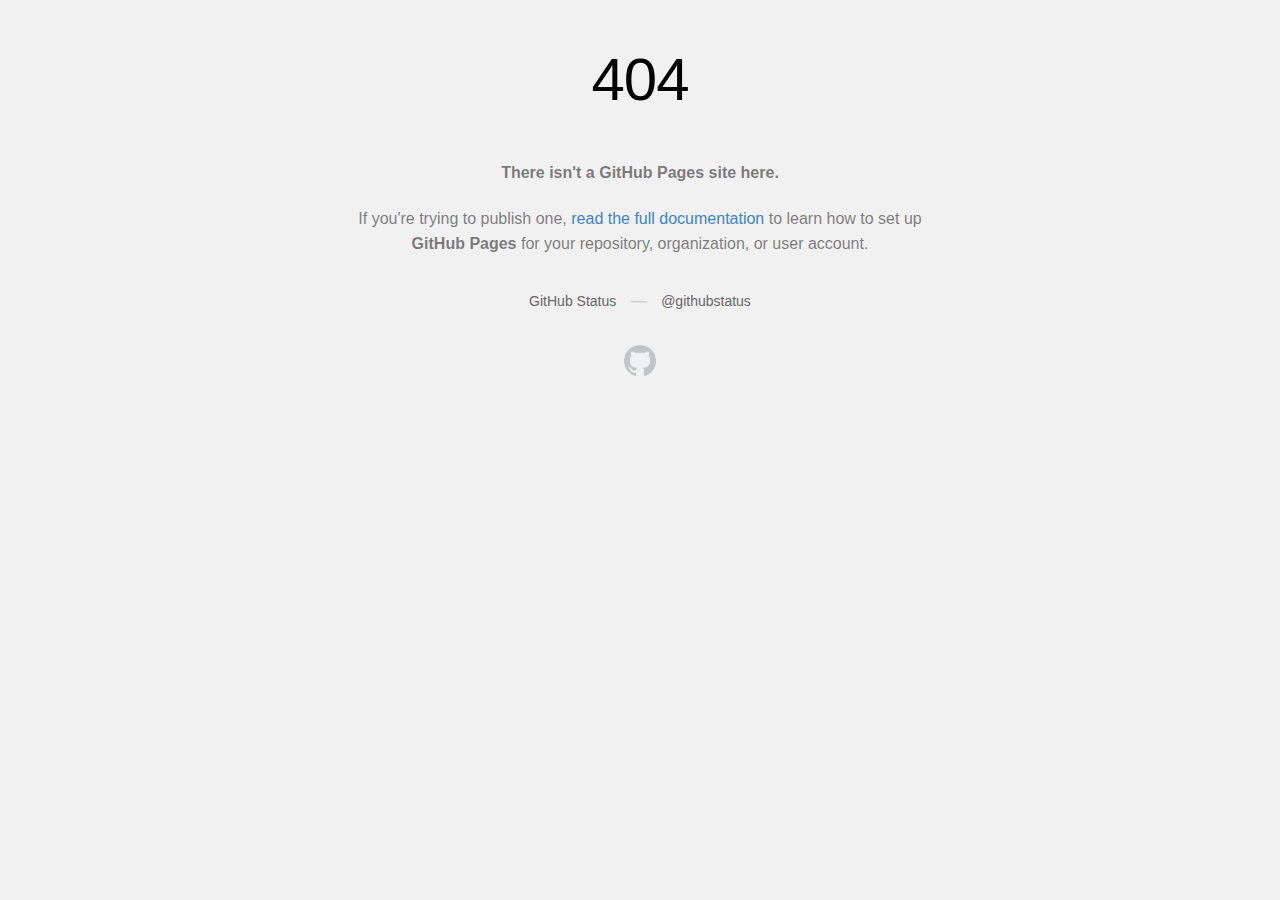
<file: assets-cdn.github.com/assets/frameworks-73720f027bb317fceb118c259275da4be5efa344c246a12341a68c3168ceeaa7.html>
<!DOCTYPE html>
<html>
  <head>
    <meta http-equiv="Content-type" content="text/html; charset=utf-8">
    <meta http-equiv="Content-Security-Policy" content="default-src 'none'; style-src 'unsafe-inline'; img-src data:; connect-src 'self'">
    <title>Site not found &middot; GitHub Pages</title>
    <style type="text/css" media="screen">
      body {
        background-color: #f1f1f1;
        margin: 0;
        font-family: "Helvetica Neue", Helvetica, Arial, sans-serif;
      }

      .container { margin: 50px auto 40px auto; width: 600px; text-align: center; }

      a { color: #4183c4; text-decoration: none; }
      a:hover { text-decoration: underline; }

      h1 { width: 800px; position:relative; left: -100px; letter-spacing: -1px; line-height: 60px; font-size: 60px; font-weight: 100; margin: 0px 0 50px 0; text-shadow: 0 1px 0 #fff; }
      p { color: rgba(0, 0, 0, 0.5); margin: 20px 0; line-height: 1.6; }

      ul { list-style: none; margin: 25px 0; padding: 0; }
      li { display: table-cell; font-weight: bold; width: 1%; }

      .logo { display: inline-block; margin-top: 35px; }
      .logo-img-2x { display: none; }
      @media
      only screen and (-webkit-min-device-pixel-ratio: 2),
      only screen and (   min--moz-device-pixel-ratio: 2),
      only screen and (     -o-min-device-pixel-ratio: 2/1),
      only screen and (        min-device-pixel-ratio: 2),
      only screen and (                min-resolution: 192dpi),
      only screen and (                min-resolution: 2dppx) {
        .logo-img-1x { display: none; }
        .logo-img-2x { display: inline-block; }
      }

      #suggestions {
        margin-top: 35px;
        color: #ccc;
      }
      #suggestions a {
        color: #666666;
        font-weight: 200;
        font-size: 14px;
        margin: 0 10px;
      }

    </style>
  </head>
  <body>

    <div class="container">

      <h1>404</h1>
      <p><strong>There isn't a GitHub Pages site here.</strong></p>

      <p>
        If you're trying to publish one,
        <a href="https://help.github.com/pages/">read the full documentation</a>
        to learn how to set up <strong>GitHub Pages</strong>
        for your repository, organization, or user account.
      </p>

      <div id="suggestions">
        <a href="https://githubstatus.com">GitHub Status</a> &mdash;
        <a href="https://twitter.com/githubstatus">@githubstatus</a>
      </div>

      <a href="/" class="logo logo-img-1x">
        <img width="32" height="32" title="" alt="" src="[data-uri]">
      </a>

      <a href="/" class="logo logo-img-2x">
        <img width="32" height="32" title="" alt="" src="[data-uri]">
      </a>
    </div>
  </body>
</html>
</file>
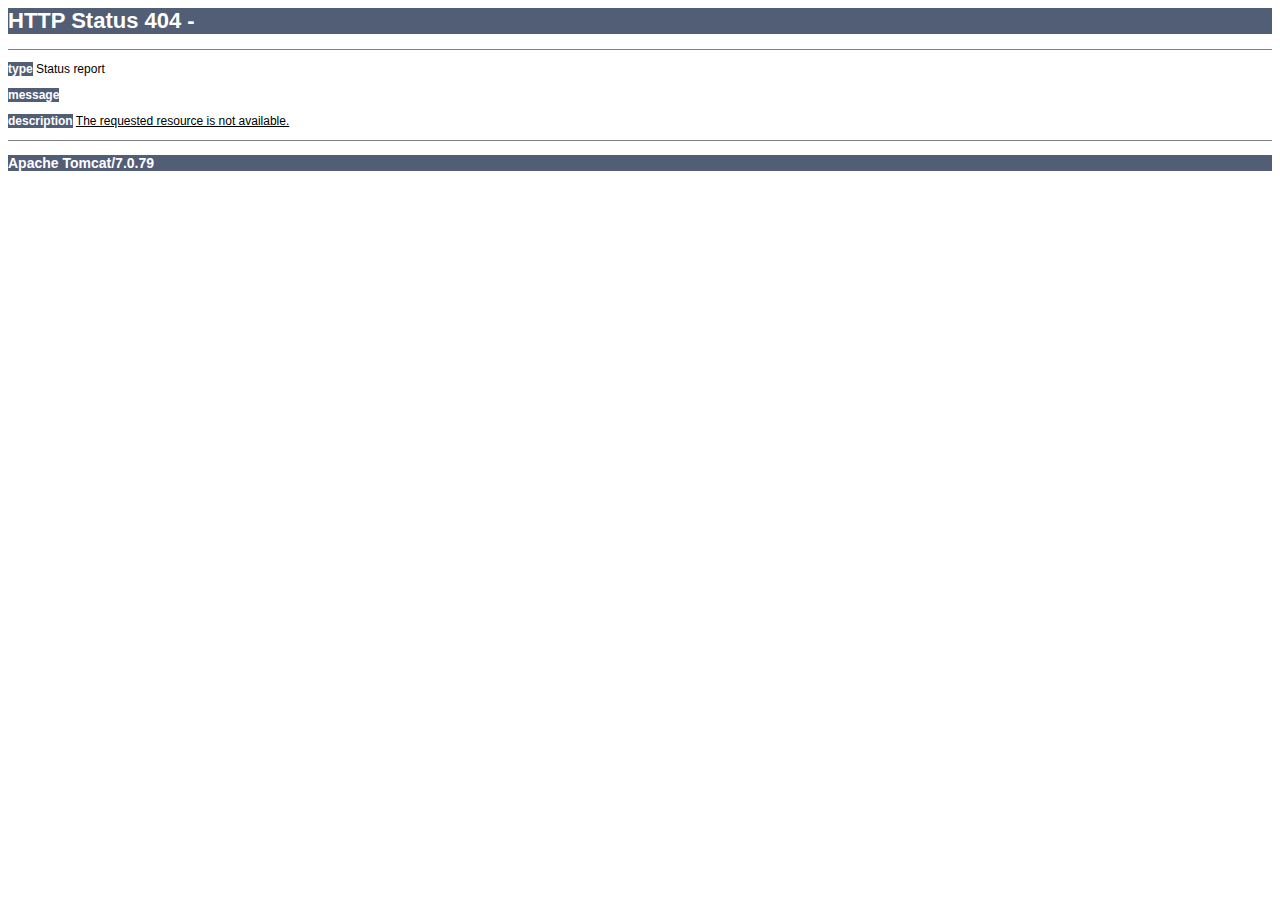
<file: www.tareequljannah.com/resources/core/css/hello.html>
<html><head><title>Apache Tomcat/7.0.79 - Error report</title><style><!--H1 {font-family:Tahoma,Arial,sans-serif;color:white;background-color:#525D76;font-size:22px;} H2 {font-family:Tahoma,Arial,sans-serif;color:white;background-color:#525D76;font-size:16px;} H3 {font-family:Tahoma,Arial,sans-serif;color:white;background-color:#525D76;font-size:14px;} BODY {font-family:Tahoma,Arial,sans-serif;color:black;background-color:white;} B {font-family:Tahoma,Arial,sans-serif;color:white;background-color:#525D76;} P {font-family:Tahoma,Arial,sans-serif;background:white;color:black;font-size:12px;}A {color : black;}A.name {color : black;}HR {color : #525D76;}--></style> </head><body><h1>HTTP Status 404 - </h1><HR size="1" noshade="noshade"><p><b>type</b> Status report</p><p><b>message</b> <u></u></p><p><b>description</b> <u>The requested resource is not available.</u></p><HR size="1" noshade="noshade"><h3>Apache Tomcat/7.0.79</h3></body></html>
</file>
<file: www.tareequljannah.com/resources/newassets/styles/style.css>
@import url('https://fonts.googleapis.com/css?family=Roboto+Condensed:300,300i,400,400i,700,700i|Roboto:100,100i,300,300i,400,400i,500,500i,700,700i,900,900i&amp;display=swap');
            @import url('https://fonts.googleapis.com/css?family=Quicksand:300,400,500,600,700&amp;display=swap');
            body {
                /* font-family: 'Roboto Condensed', sans-serif; */
                font-family: 'Roboto', sans-serif !important;
            }
            
             ::-webkit-scrollbar-track {
                -webkit-box-shadow: inset 0 0 6px rgba(0, 0, 0, .3);
                box-shadow: inset 0 0 6px rgba(0, 0, 0, .3);
                background-color: #f5f5f5
            }
            
             ::-webkit-scrollbar {
                width: 6px;
                background-color: #f5f5f5
            }
            
             ::-webkit-scrollbar-thumb {
                background-color: #5f5f5f
            }
            
            .secondHeader {
                display: flex;
                align-items: center;
                justify-content: space-between;
                padding: 0 20px;
                transition: 0.5s all;
                width: 100%;
            }
            
            .headerMenu ul {
                display: flex;
                align-items: center;
                justify-content: center;
                list-style: none;
                margin: 0;
                padding: 0;
                transition: 0.5s all
            }
            
            .headerMenu .uk-dropdown {
                box-shadow: 0 5px 14px rgba(0, 0, 0, 0.34);
                padding: 0;
                margin: 0;
            }
            
            .headerMenu .uk-dropdown .uk-dropdown-nav {
                flex-direction: column;
                align-items: flex-start;
                justify-content: center;
            }
            
            .headerMenu .uk-dropdown .uk-dropdown-nav li a:after {
                display: none;
            }
            
            .headerMenu .uk-dropdown .uk-dropdown-nav li a {
                text-align: left;
                align-items: flex-start;
                justify-content: flex-start;
                background: white;
                color: #044c4a;
                font-size: 14px;
                font-weight: 600;
                transition: 0.5s all;
                padding: 8px 15px;
                border-bottom: 1px solid #eaeaea;
            }
            
            .headerMenu .uk-dropdown .uk-dropdown-nav li a:hover {
                background: #eaeaea;
                color: #044c4a;
            }
            
            #Home {
                background: black;
            }
            
            .mainLanding {
                padding: 0 20px;
                background: rgba(4, 12, 76, 0.788);
                min-height: 100vh;
                display: flex;
                align-items: center;
                background-size: cover;
                box-shadow: 0px 4px 10px rgba(0, 0, 0, 0.4196078431372549);
                position: relative;
                z-index: 11;
            }
            
            header {
                position: fixed;
                width: 100% !important;
                top: 0;
                z-index: 999;
            }
            
            .mainLanding h1 {
                font-size: 60px;
                color: #e1a625;
                /* font-family: 'Roboto Condensed', sans-serif; */
                font-family: 'Quicksand', sans-serif;
                font-weight: 100;
            }
            
            .mainLanding h1 span {
                font-weight: 500;
                background: #e1a625;
                padding: 0 11px;
                border-radius: 6px;
                color: white;
                text-shadow: 0px 2px 5px rgba(0, 0, 0, 0.6784313725490196);
                /* margin-left: 28px; */
            }

            @media (max-width: 450px) {

                .mainLanding h1 span {margin-left: 28px;}
            
            }
            
            .welcome p {
                color: rgba(255, 255, 255, 0.82);
                font-weight: 300;
                font-size: 16px;
                margin: 0;
                letter-spacing: 0.5px;
            }
            
            .secondHeader .headerMenu ul li a {
                padding: 13px 15px;
                background: transparent;
                margin: 0px -1px;
                text-decoration: none;
                color: #ffd67c;
                position: relative;
                display: flex;
                align-items: center;
                justify-content: center;
                transition: 0.5s all;
                font-family: 'Quicksand', sans-serif;
                font-weight: 500;
            }
            
            .secondHeader .headerMenu ul li a:hover {
                color: #ffffff;
            }
            
            .secondHeader .headerMenu ul li a::after {
                content: '\f141';
                font-family: "Font Awesome 5 Free";
                font-weight: 600;
                position: absolute;
                bottom: -20px;
                margin: 0;
                padding: 0;
                opacity: 0;
                transition: 0.5s all;
            }
            
            .secondHeader .headerMenu ul li a:hover::after {
                opacity: 1;
                bottom: -5px;
            }
            
            .secondHeader .headerMenu ul li a.logSign:hover::after {
                display: none;
            }
            
            .secondHeader .headerMenu ul li a.logSign {
                background: transparent;
                color: #ffd67c;
                text-shadow: 0px 1px 2px rgba(0, 0, 0, 0.35);
                border: 1px solid #ffd67c;
                transition: 0.5s all;
            }
            
            .secondHeader .headerMenu ul li a.logSign:hover {
                background: #ffd67c;
                color: #044c4a;
                text-shadow: none;
            }
            /* ----------------Registration Form---------------- */
            
            .formReg {
                display: flex;
                align-items: center;
                justify-content: flex-end;
                width: 100%;
            }
            
            .headerForm {
                background: white;
                padding: 20px;
                width: 80%;
                border-radius: 10px;
                position: absolute;
                top: 0;
                /* left: 50px; */
            }


            .mr-n4, .mx-n4 {
                margin-right: 6.5rem!important;
            }
            
            .headerForm h2 {
                font-size: 21px;
                text-align: center;
                color: #044c4a;
                background: #ffd67c;
                display: table;
                margin: 0 auto;
                margin-top: -44px;
                margin-bottom: 10px;
                padding: 12px 20px;
                box-shadow: 0px 1px 7px rgba(0, 0, 0, 0.5294117647058824);
                border-radius: 10px;
            }
            
            .headerForm h6 {
                font-family: 'Roboto Condensed';
                text-align: center;
                font-size: 15px;
                color: #6d6d6d;
                font-weight: 400;
            }
            
            .headerForm h6 span {
                color: #044c4a;
                font-weight: 500;
            }
            
            .formGroup {
                display: flex;
                flex-direction: column;
                position: relative;
            }
            
            .formGroup label {
                position: absolute;
                top: -11px;
                padding: 1px 10px;
                font-size: 12px;
                left: 25px;
                color: #929292;
                background: white;
                border-radius: 50px;
                border: 1px solid #d3d3d3;
                font-family: 'Roboto Condensed';
            }
            
            .formGroup input,
            .formGroup select {
                height: 45px;
                background: transparent;
                border: 1px solid #cacaca;
                border-radius: 50px;
                padding-top: 5px;
                padding-left: 30px;
                color: #044c4a;
                outline: none !important;
                font-size: 14px;
                min-width: 210px;
            }
            
            .formRow {
                display: flex;
                align-items: center;
                justify-content: space-around;
                margin-bottom: 30px;
            }
            
            .formRow input::-webkit-input-placeholder {
                /* Edge */
                color: #a5a5a5;
            }
            
            .formRow input:-ms-input-placeholder {
                /* Internet Explorer 10-11 */
                color: #a5a5a5;
            }
            
            .formRow input::placeholder {
                color: #a5a5a5;
            }
            
            .welcome {
                max-height: 541px;
                display: flex;
                flex-direction: column;
                align-items: flex-start;
                justify-content: center;
            }
            
            .headerForm .input-field {
                display: flex;
                flex-direction: column;
                margin: 10px 0;
            }
            
            .headerForm .input-field>label:not(.label-icon).active {
                -webkit-transform: translateY(-9px) scale(0.8);
                transform: translateY(-9px) scale(0.8);
                -webkit-transform-origin: 0 0;
                transform-origin: 0 0;
                BACKGROUND: white;
                width: auto !important;
                padding: 0 5px;
            }
            
            .headerForm .input-field.col label {
                left: 28px;
                width: auto !important;
            }
            
            .headerForm .select-wrapper {
                position: relative;
                display: flex;
                align-items: center;
                justify-content: center;
            }
            
            .select-wrapper .caret {
                position: absolute;
                right: 5px;
                top: -5px;
                bottom: 0;
                margin: auto 0;
                z-index: 0;
                fill: rgba(0, 0, 0, 0.26);
            }
            
            .select-wrapper input.select-dropdown {
                border: 1px solid #d4d4d4 !important;
                padding: 0 20px !important;
                font-size: 14px !important;
            }
            
            .select-wrapper+label {
                top: -20px !important;
                background: white;
                z-index: 10;
                padding: 0 5px;
            }
            
            .headerForm form.col.s12 {
                padding: 0;
                margin: 0;
            }
            
            .headerForm p.tipLink {
                margin: 0;
                font-size: 12px;
                text-align: center;
                color: #a0a0a0;
                margin-bottom: 5px;
            }
            
            .headerForm p.tipLink a {
                color: #FF5722;
            }
            
            .btnGroup {
                display: flex;
                align-items: center;
                justify-content: center;
                width: 100%;
            }
            
            .btnGroup button {
                padding: 0 20px;
                background: rgb(4, 12, 76);
                border-radius: 5px;
            }
            /* ------------------------Common------------------------- */
            
            .MainSection {
                padding: 50px;
            }
            
            .MainSection h3 {
                font-family: 'Quicksand', sans-serif;
                color: rgba(4, 12, 76, 0.788);
                font-weight: 500;
                font-size: 38px;
                margin: 0;
                padding: 0;
                text-align: center;
            }
            
            .MainSection .dvdr {
                background: hsla(253, 90%, 16%, 0.31);
                height: 4px;
                width: 100px;
                border-radius: 29px;
                margin: 0 auto;
                margin-top: 20px;
                position: relative;
                display: flex;
                align-items: center;
                justify-content: center;
            }
            
            .MainSection .dvdr:after {
                content: '\f192';
                font-family: "Font Awesome 5 Free";
                color: #b1c8c7;
                background: white;
                padding: 0;
                width: 24px;
                display: flex;
                align-items: center;
                justify-content: center;
                height: 24px;
                border-radius: 50%;
            }
            
            .MainSection .iconWhy img {
                width: 60%;
            }
            


            .MainSections {
                padding: 0 0 50px 0;
            }
            
            .MainSections h3 {
                font-family: 'Quicksand', sans-serif;
                color: rgba(4, 12, 76, 0.788);
                font-weight: 500;
                font-size: 38px;
                margin: 0;
                padding: 0;
                text-align: center;
            }
            
            .MainSections .dvdr {
                background: hsla(253, 90%, 16%, 0.31);
                height: 4px;
                width: 100px;
                border-radius: 29px;
                margin: 0 auto;
                margin-top: 20px;
                position: relative;
                display: flex;
                align-items: center;
                justify-content: center;
            }
            
            .MainSections .dvdr:after {
                content: '\f192';
                font-family: "Font Awesome 5 Free";
                color: #b1c8c7;
                background: white;
                padding: 0;
                width: 24px;
                display: flex;
                align-items: center;
                justify-content: center;
                height: 24px;
                border-radius: 50%;
            }
            
            .MainSections .iconWhy img {
                width: 60%;
            }
            
            

            .line {

                margin-top: -10px; 
                margin-left: -20px;

            }

            


.artboard {
  display: flex;
  flex-flow: row;
  align-items: center;
  justify-content: center;
  /* padding: 4rem; */
  height: 100%;
  position: relative;
}
@media (max-width: 37.5em) {
  .artboard {
    padding: -10px;
  }
}

.card {
  flex: initial;
  position: relative;
  height: 29rem;
  width: 48rem;
  -moz-perspective: 200rem;
  perspective: 200rem;
  margin: 2rem;
}
.card__side {
  height: 29rem;
  transition: all 0.8s ease;
  position: absolute;
  top: 0;
  left: 0;
  width: 100%;
  -webkit-backface-visibility: hidden;
  /* We don't want to see the back part of the element. */
  backface-visibility: hidden;
  /* We don't want to see the back part of the element. */
  border-radius: 3px;
  overflow: hidden;
  /* The image is overflowing the parent. */
  box-shadow: 0 2rem 6rem rgba(0, 0, 0, 0.15);
}
.card__side--front {
  background-image: linear-gradient(to right bottom, rgba(30, 11, 54, 0.65), rgb(26, 44, 116)), url(https://i.pinimg.com/originals/15/f4/40/15f4404ed256595649495dd818dc099e.jpg);
}

.card__side--fronts {

    background-image: linear-gradient(to right bottom, rgba(30, 11, 54, 0.65), rgb(26, 44, 116)), url(https://motaen.com/upload/wallpapers/2014/12/25/20/01/42404/037-preview.jpg);
  
}

.card__side--back {
  background-color: #fff;
  transform: rotateY(180deg);
}
.card:hover .card__side--back {
  transform: rotateY(0);
}
.card:hover .card__side--front {
  transform: rotateY(-180deg);
}

.card:hover .card__side--fronts {
    transform: rotateY(-180deg);
}

.card__theme {
  position: absolute;
  top: 50%;
  left: 50%;
  transform: translate(-50%, -50%);
  top: 54%;
  width: 90%;
  text-align: center;
}
.card__theme-box {
  color: #fff;
  margin-bottom: 8rem;
}
.card__subject {
  font-family: "Inconsolata", monospace;
  letter-spacing: 0.8rem;
  font-size: 1.6rem;
  text-transform: uppercase;
  margin-bottom: 1rem;
}
.card__title {
  font-family: 'Quicksand', sans-serif;
  text-transform: uppercase;
  font-size: 35px;
  font-weight: 100;
  color: rgb(255, 211, 100);
}
.card__cover {
  position: relative;
  background-size: cover;
  height: 11rem;
  -webkit-clip-path: polygon(0 0, 100% 0, 100% 85%, 0 100%);
  clip-path: polygon(0 0, 100% 0, 100% 85%, 0 100%);
  border-top-left-radius: 3px;
  border-top-right-radius: 3px;
  background-image: linear-gradient(to top right, rgba(30, 11, 54, 0.65), rgb(26, 44, 116)), url(https://www.localguidesconnect.com/t5/image/serverpage/image-id/675704i71F21EF4B55460E9/image-size/large?v=v2&px=999);
}

.card__covers {
    position: relative;
    background-size: cover;
    height: 11rem;
    -webkit-clip-path: polygon(0 0, 100% 0, 100% 85%, 0 100%);
    clip-path: polygon(0 0, 100% 0, 100% 85%, 0 100%);
    border-top-left-radius: 3px;
    border-top-right-radius: 3px;
    background-image: linear-gradient(to top right, rgba(30, 11, 54, 0.65), rgb(26, 44, 116)), url(http://images-diverse.s3.amazonaws.com/uploads/2015/11/05092706/111615_quran.jpg);
  }

.card__heading {
  text-align: center;
  color: #fff;
  position: absolute;
  top: 50%;
  left: 50%;
  transform: translate(-50%, -50%);
  width: 75%;
}
.card__heading-span {
  font-family: "VT323", monospace;
  font-size: 30px;
  font-weight: 300;
  text-transform: uppercase;
  padding: 1rem 1.5rem;
  color: #fff;
}
.card__details {
  font-family: 'Quicksand', sans-serif;
  font-size: 20px;
  padding: 4rem 2rem;
  /* text-align: left; */
}

.card__detail {
    font-family:Arial, Helvetica, sans-serif;
    font-size: 17px;
    padding: 25px 8px 0 8px;
    /* text-align: left; */
  }
/* .card__details ul {
  list-style: none;
  width: 80%;
  margin: 0 auto;
} */
/* .card__details ul li {
  text-align: left;
  font-size: 20px;
  margin-left: -20px; */
  /* padding: 1rem; */

/* .card__details ul li:not(:last-child) {
  border-bottom: 1px solid #eee;
} */
@media only screen and (max-width: 37.5em), only screen and (hover: none) {
  .card {
    height: auto;
    border-radius: 3px;
    background-color: #fff;
    box-shadow: 0 2rem 6rem rgba(0, 0, 0, 0.15);
  }
  .card__side {
    height: auto;
    position: relative;
    box-shadow: none;
  }
  .card__side--front {
    clip-path: polygon(0 15%, 100% 0, 100% 100%, 0 100%);
  }
  .card__side--back {
    transform: rotateY(0);
  }
  .card:hover .card__side--front {
    transform: rotateY(0);
  }
  .card__details {
    padding: 3rem 2rem;
  }
  .card__theme {
    position: relative;
    top: 0;
    left: 0;
    transform: translate(0);
    width: 100%;
    padding: -1px 10px 5px 10px;
    text-align: center;
  }
  .card__theme-box {
    margin-bottom: 1.5rem;
  }
  .card__title {
    font-size: 28px;
  }
}

.col-12 .darkSec {

    padding-left: 0px !important; 
    padding-right: 0px !important;

}






h2 {
	color: #333;
	text-align: center;
	text-transform: uppercase;
	font-family: "Roboto", sans-serif;
	font-weight: bold;
	position: relative;
	margin: 30px 0 60px;
}
/* h2::after {
	content: "";
	width: 100px;
	position: absolute;
	margin: 0 auto;
	height: 3px;
	background: #8fbc54;
	left: 0;
	right: 0;
	bottom: -10px;
} */
.col-center {
	margin: 0 auto;
	float: none !important;
}
.carousel {
	padding: 0 70px;
}
.carousel .carousel-item {
	color: rgb(0, 0, 0);
	font-size: 14px;
	text-align: center;
	overflow: hidden;
	min-height: 290px;
}
.carousel .carousel-item .img-box {
	width: 135px;
	height: 135px;
	margin: 0 auto;
	padding: 5px;
	border: 5px solid rgb(226, 235, 255);
	border-radius: 50%;
    margin-top: 40px;
}
.carousel .img-box img {
	width: 100%;
	height: 100%;
	display: block;
	border-radius: 50%;
    /* margin-top: 40px; */
}
.carousel .testimonial {
	padding: 6px 0 10px;
}
.carousel .overview {	
	font-style: italic;
    margin-top: -20px;
}
.carousel .overview b {
	text-transform: uppercase;
	color: #04004f;
}
.carousel-control-prev, .carousel-control-next {
	width: 40px;
	height: 40px;
	margin-top: -20px;
	top: 50%;
	background: none;
}
.carousel-control-prev i, .carousel-control-next i {
	font-size: 68px;
	line-height: 42px;
	position: absolute;
	display: inline-block;
	color: rgba(0, 1, 72, 0.8);
	text-shadow: 0 3px 3px #e6e6e6, 0 0 0 #000;
}
.carousel-indicators {
	bottom: -28px;
}
.carousel-indicators li, .carousel-indicators li.active {
	width: 30px;
	height: 5px;
	margin: 1px 3px;
	border-radius: 7%;
	border: none;
}
.carousel-indicators li {	
	background: rgb(0, 21, 89);
	border-color: transparent;
	box-shadow: inset 0 2px 1px rgba(0,0,0,0.2);
}
.carousel-indicators li.active {	
	background: #555;		
	box-shadow: inset 0 2px 1px rgba(0,0,0,0.2);
}


.col-12.darkSec {

    padding-left: 0;
    padding-right: 0;

}






            .whyBtn {
                display: flex;
                align-items: center;
                justify-content: center;
                width: 100%;
                margin-top: 30px;
            }
            
            .whyBtn a {
                text-decoration: none;
            }
            
            .whyBtn a.regFree {
                padding: 10px 20px;
                background: rgb(4, 12, 76);                
                color: #ffffff;
                border-radius: 5px;
                margin: 0 10px;
                transition: 0.2s all;
            }
            
            .whyBtn a.regFree:hover {
                box-shadow: 0px 4px 13px rgba(0, 0, 0, 0.62);
                transform: scale(1.05);
            }
            
            .whyBtn a.lrnMore {
                padding: 10px 20px;
                background: transparent;
                color: #044c4a;
                border-radius: 5px;
                box-shadow: none;
                margin: 0 10px;
                border: 1px solid #044c4a;
                transition: 0.2s all;
            }
            
            .whyBtn a.lrnMore:hover {
                box-shadow: 0px 4px 13px rgba(0, 0, 0, 0.62);
                transform: scale(1.05);
            }
            
            .uk-sticky-placeholder {
                display: none!important;
            }
            
            header.uk-active {
                transition: 0.5s all
            }
            
            header.uk-active .secondHeader {
                background: rgba(0, 57, 111, 0.6);               
                transition: 0.5s all;
                box-shadow: 0px 1px 7px rgba(0, 0, 0, 0.3607843137254902);
            }
            
            header.uk-active .logoPart img {
                padding: 0;
                box-shadow: none;
                transition: 0.5s all;
                width: 40%;
            }
            
            header.uk-active .secondHeader .headerMenu ul li a {
                color: rgb(255, 211, 100);
                font-size: 14px;
                font-weight: 600;
                transition: 0.5s all;
                padding: 8px 15px;
            }
            
            header.uk-active .secondHeader .headerMenu ul li a.logSign {
                border: 1px solid rgb(255, 211, 100);
                text-shadow: none;
                color: rgb(255, 211, 100);
                transition: 0.5s all
            }
            
            header.uk-active .secondHeader .headerMenu ul li a.logSign:hover {
                border: 1px solid #09044c;
                text-shadow: none;
                color: rgb(4, 12, 76);
                transition: 0.5s all;
                background: rgb(255, 211, 100);
            }
            
            .darkSec .MainSection {
                background: rgb(4, 12, 76);
                padding-left: 50px;
            }
            
            .darkSec .MainSection h3 {
                color: #ffd67c;
            }
            
            .darkSec .MainSection .dvdr {
                background: rgba(255, 255, 255, 0.4392156862745098);
            }
            
            .darkSec .MainSection .dvdr:after {
                background: rgba(255, 255, 255, 0.4392156862745098);
                background: #044c4a;
            }
            
            .tagLine {
                text-align: center;
                color: rgba(255, 255, 255, 0.82);
                font-weight: 300;
                font-size: 16px;
                letter-spacing: 0.5px;
            }
            
            .lghtSec p.tagLine {
                color: rgba(0, 0, 0, 0.82);
            }
            
            #WhyUs {
                background: white
            }
            /* -----------------All Courses-------------------- */
            
            .crsImg {
                border-radius: 10px;
                overflow: hidden;
                display: flex;
                flex-direction: column;
                align-items: center;
                justify-content: center;
                position: relative;
                transition: 0.5s all;
                box-shadow: 0px 2px 8px rgba(0, 0, 0, 0.3);
                cursor: pointer;
            }
            
            .crsImg img {
                transition: 0.5s all;
            }
            
            .crsImg h6 {
                margin: 0;
                text-align: center;
                color: #044c4a;
                background: #ffd67c;
                padding: 10px;
                box-shadow: 0px 1px 4px rgba(0, 0, 0, 0.3803921568627451);
                position: relative;
                letter-spacing: 0;
                width: 100%;
                z-index: 100;
                font-weight: 500;
                font-size: 19px;
            }
            
            .crsImg .crsContent {
                position: absolute;
                background: rgba(255, 255, 255, 0.9);
                width: 100%;
                padding: 20px;
                top: 38px;
                box-shadow: 0px 4px 7px rgba(0, 0, 0, 0.3607843137254902);
                opacity: 1;
                transition: 0.5s cubic-bezier(0.175, 0.885, 0.32, 1.275);
                transform: translateY(0);
            }
            
            .crsImg:hover .crsContent {
                position: absolute;
                background: rgba(255, 255, 255, 0.9);
                width: 100%;
                padding: 20px;
                top: 38px;
                box-shadow: 0px 4px 7px rgba(0, 0, 0, 0.3607843137254902);
                opacity: 0;
                transform: translateY(-210px);
            }
            
            .crsImg img {
                opacity: 0.5;
                animation-name: imgScale;
                animation-duration: 15s;
                animation-iteration-count: infinite;
                transition: 1s all
            }
            
            .crsImg:hover img {
                opacity: 1;
                /* animation-play-state: paused; */
                animation-name: imgScaleReset;
                animation-duration: .5s;
                transition: 1s all;
                animation-iteration-count: 1;
            }
            
            .crsContent ul {
                margin: 0;
                padding: 0;
                font-size: 15px;
                line-height: 1.2;
                list-style: none;
                font-weight: 500;
                font-family: 'Roboto Condensed';
            }
            
            .crsContent ul li {
                border-bottom: 1px dashed #d3d3d3;
                margin-bottom: 8px;
                padding-bottom: 8px;
                display: flex;
                align-items: center;
            }
            
            .crsContent ul li:last-child {
                border-bottom: none;
            }
            
            .crsContent ul li:before {
                content: '\f192';
                font-family: "Font Awesome 5 Free";
                font-weight: 500;
                font-size: 12px;
                margin-right: 10px;
                color: #adadad;
            }
            /* Animation */
            
            @keyframes imgScale {
                0% {
                    transform: scale(1)
                }
                50% {
                    transform: scale(1.3)
                }
                100% {
                    transform: scale(1)
                }
            }
            
            @keyframes imgScaleReset {
                0% {
                    transform: scale(1.3)
                }
                100% {
                    transform: scale(1)
                }
            }
            
            .allCoursesVideo .uk-slider ul li .uk-panel {
                padding: 10px;
                cursor: pointer;
                display: block;
            }
            
            .allCoursesVideo .uk-slider ul li .uk-panel img {
                border-radius: 10px;
                box-shadow: 0px 3px 8px rgba(0, 0, 0, 0.3686274509803922);
                filter: grayscale(1);
                transition: 0.5s all;
            }
            
            .allCoursesVideo .uk-slider ul li:hover .uk-panel img {
                filter: grayscale(0);
            }
            
            .allCoursesVideo .cont h6 {
                color: #044c4a;
                font-size: 17px;
                font-weight: 400;
                margin-top: 10px;
                text-align: center;
                font-family: 'Roboto Condensed';
            }
            
            .allCoursesVideo .uk-slider ul li .uk-panel i {
                font-size: 25px;
                color: #ffd67c;
                background: #044c4a;
                padding: 0;
                border-radius: 5px;
                width: 65px;
                height: 60px;
                display: flex;
                align-items: center;
                justify-content: center;
                opacity: 0.5;
                transition: .5s all;
            }
            
            .allCoursesVideo .uk-slider ul li:hover .uk-panel i {
                opacity: 1;
            }
            /* -------------------------Teacher---------------------- */
            
            .tchr {
                border: 10px;
            }
            
            .tchr .tchrThumb {
                display: flex;
                align-items: center;
                justify-content: center;
            }
            
            .tchr .tchrThumb img {
                width: 35%;
                background: #ffffff;
                padding: 10px;
                border-radius: 50%;
                box-shadow: 0px 2px 8px rgba(0, 0, 0, 0.44);
            }
            
            .tchr .tchrCont {
                background: transparent;
                padding: 10px;
                border-radius: 10px;
                padding-top: 50px;
                margin-top: -40px;
                border: 2px solid #ffd67c;
            }
            
            .tchr .tchrCont h6 {
                margin: 0;
                padding: 0;
                text-align: center;
                color: #ffd67c;
            }
            
            .tchr .tchrCont p {
                margin: 0;
                padding: 0;
                margin-top: 5px;
                font-size: 13px;
                text-align: center;
                color: rgba(255, 255, 255, 0.611764705882353);
            }
            
            .tchr .tchrCont a {
                font-size: 13px;
                text-align: center;
                margin-top: 5px;
                display: block;
                letter-spacing: 0px;
                color: #ffffff;
                font-family: 'Roboto Condensed';
                text-decoration: none;
                transition: 0.5s all;
            }
            
            .tchr .tchrCont a:hover {
                letter-spacing: 0.5px;
            }
            
            .tchrSmThumb {
                /* border: 1px solid rgba(255, 214, 124, 0.30980392156862746); */
                padding: 10px;
                border-radius: 10px;
            }
            
            .tchrSmThumb h6 {
                margin: 0;
                padding: 0;
                color: #ffd67c;
                font-size: 15px;
            }
            
            .tchrSmThumb p {
                padding: 0;
                margin: 0;
                font-size: 13px;
                font-family: Roboto Condensed;
                color: rgba(255, 255, 255, 0.7019607843137254);
            }
            /* -------------Package Pricing--------------------- */


            
/* .pricing .row {
    
    padding-top: 20px;
  
} */ 
            
            #PackagePrice .MainSection {
                padding-left: 0;
                padding-right: 0;
            }
            
            .tabGroup {
                display: flex;
                flex-direction: column;
                align-items: center;
                justify-content: center;
                width: 100%;
            }
            
            .tabGroup .uk-subnav {
                display: flex;
                align-items: center;
                transition: 0.5s all;
            }
            
            .tabGroup .uk-subnav li a {
                background: white;
                font-size: 22px;
                padding: 8px 30px;
                border-radius: 0;
                text-transform: capitalize;
                font-weight: 600;
                font-family: 'Roboto Condensed';
                border: 1px solid #044c4a;
            }
            
            .tabGroup .uk-subnav li.uk-active a {
                background: rgb(4, 12, 76);                
                font-size: 28px;
                padding: 8px 30px;
                border-radius: 0;
                text-transform: capitalize;
                font-weight: 600;
                font-family: 'Roboto Condensed';
                border: 1px solid #044c4a;
                box-shadow: 0px 0px 6px rgba(0, 0, 0, 0.3686274509803922);
            }
            
            .tabGroup .uk-subnav li {
                padding: 0;
                margin: 0 -1px;
            }
            
            .tabGroup .uk-subnav li a i {
                color: rgba(0, 0, 0, 0.6196078431372549);
            }
            
            .tabGroup .uk-subnav li a span {
                font-size: 16px;
                margin-left: -4px;
                color: rgba(0, 0, 0, 0.6196078431372549);
                font-family: 'Roboto Condensed';
                font-weight: 400;
            }
            
            .tabGroup .uk-subnav li.uk-active a i {
                color: rgba(255, 255, 255, 0.6196078431372549);
            }
            
            .tabGroup .uk-subnav li.uk-active a span {
                font-size: 16px;
                margin-left: -4px;
                color: rgba(255, 255, 255, 0.6196078431372549);
                font-family: 'Roboto Condensed';
                font-weight: 400;
            }
            
            .planCard {
                width: 100%;
                background: #ececec;
                box-shadow: 0px 0px 15px rgba(0, 0, 0, 0.2784313725490196);
                display: flex;
                flex-direction: column;
                align-items: center;
                overflow: hidden;
                border-radius: 50px 0 50px 0px;
                border-bottom: 1px solid #044c4a;
                border: solid 8px;
    
            }

            .planCar {
                width: 100%;
                background: #ececec;
                box-shadow: 0px 0px 15px rgba(0, 0, 0, 0.2784313725490196);
                display: flex;
                flex-direction: column;
                align-items: center;
                overflow: hidden;
                border-radius: 50px 0 50px 0px;
                border-bottom: 1px solid #044c4a;
                border: solid 8px;
                /* margin-left: 20px; */
    
            }
            
            .planwk {
                background: #ffffff;
                color: rgba(0, 0, 0, 0.68);
                padding: 5px;
                font-family:Arial, Helvetica, sans-serif;
                font-weight: 500;
                letter-spacing: 1px;
                width: 100%;
            }
            
            .planwk p {

                margin-top: 20px;
                text-align: center;
                padding: 1px;
            }
            
            .planwk p span {
                font-weight: 600;
                padding-bottom: 2px;
                color: rgb(4, 12, 76);
                font-family: Arial, Helvetica, sans-serif;
                letter-spacing: 0;
                font-size: 26px;
            }

            .planwk:hover {

                transform: translateY(-12px);

            }
            
            .plprice {
                padding: 29px 64px;
                width: 100%;
                background: rgb(4, 12, 76);               
                box-shadow: 0px 0px 8px rgba(0, 0, 0, 0.3215686274509804);
            }
            
            .plprice h2 {
                font-size: 24px;
                text-align: center;
                font-family: 'Roboto Condensed';
                color: rgba(255, 255, 255, 0.6);
                margin: 0;
                padding: 0;
            }
            
            .plprice span.num {
                font-size: 40px;
                font-weight: 600;
                color: #ffd67c;
                text-shadow: 0px 1px 3px rgba(0, 0, 0, 0.51);
                position: relative;
                top: 2px;
            }
            
            .plprice sup {
                top: -15px;
                font-size: 14px;
                text-transform: uppercase;
                font-weight: 500;
            }
            
            .plans30 ul li:hover {
                transform: scale(1.05);
                cursor: pointer;
                opacity: 1;
            }
            
            .plspec {
                width: 100%;
                padding: 10px 20px;
                border-bottom: 1px dashed #d3d3d3;
            }
            
            .plspec p {
                margin: 0;
                font-size: 20px;
                font-family: 'Roboto Condensed';
                color: darkgoldenrod;
            }
            
            .plspec p:nth-child(1)::before {
                content: '\f274';
                font-family: "Font Awesome 5 Free";
            }
            
            .plspec p:nth-child(2)::before {
                content: '\f328';
                font-family: "Font Awesome 5 Free";
            }
            
            .plspec p:nth-child(3)::before {
                content: '\f017';
                font-family: "Font Awesome 5 Free";
            }
            
            .plspec p::before {
                margin-right: 0;
                display: inline-block;
                width: 30px;
                color: #010855;
                text-align: center;
                margin-left: -7px;
            }
            
            .plcal {
                padding: 10px 20px;
            }
            
            .plcal h6 {
                margin: 0;
                padding: 0;
                font-size: 16px;
                color: #000000;
                font-family: 'Roboto Condensed';
                margin-bottom: 10px;
                border-bottom: 1px solid #d3d3d3;
                padding-bottom: 10px;
            }
            
            .plcal h6:last-child {
                border: none;
                margin-bottom: 0;
            }
            
            .plcal span {
                align-items: center;
                font-size: 18px;
                font-family: Roboto;
                font-weight: 500;
                color: #082864;
            }
            
            span.rd {
                background: #ff7166;
                color: white;
                padding: 2px;
                display: flex;
                width: 40%;
                font-size: 13px;
                margin-top: 3px;
                border-radius: 10px;
                text-align: center;
                align-items: center;
                justify-content: center;
                font-family: 'Roboto Condensed';
                font-weight: 500;
            }
            
            .signup {
                display: flex;
                align-items: center;
                justify-content: center;
                position: relative;
                background-color: white;
            }
            
            .signup a {
                display: flex;
                align-items: center;
                justify-content: center;
                /* margin-top: 19px; */
                text-decoration: none;
                /* padding: 14px 135px 20px 50px; */
                background: transparent;
                color: rgb(4, 12, 76);
                border-radius: 0 0 25px 0;
                box-shadow: none;
                border: 1px solid rgb(4, 12, 76);
                transition: 0.2s all;
            }
            
            .signup a:hover {
                box-shadow: 0px 4px 13px rgba(0, 0, 0, 0.62);
                transform: scale(1.05);
                background: rgb(4, 12, 76);
                color: white;
            }
            
            /* .signup::before {
                content: '';
                width: 2px;
                height: 20px;
                background: #044c4a;
                position: absolute;
                top: 0;
            } */
            
            p.tip {
                margin: 0;
                margin-top: 20px;
                opacity: 0.5;
                font-family: Roboto Condensed;
                font-style: italic;
            }
            
            .jobCard h4 {
                margin: 0;
                text-align: left;
                color: #f7f7f7;
                width: 100%;
                z-index: 100;
                font-weight: 300;
                font-size: 21px;
            }
            
            .jobCard {
                margin-top: 20px;
            }
            
            .jobCard p {
                text-align: justify;
                color: rgba(255, 255, 255, 0.82);
                font-weight: 300;
                font-size: 15px;
                letter-spacing: 0.5px;
                margin-top: 10px;
                border-top: 1px dashed rgba(255, 255, 255, 0.82);
                padding-top: 10px;
            }
            
            .jobCard .input-field {
                display: flex;
                flex-direction: column;
            }
            
            .jobCard .input-field input {
                color: white !important;
            }
            
            .jobCard .input-field.col label {
                width: auto !important;
                left: 30px;
                color: white;
            }
            
            .jobCard .input-field>label:not(.label-icon).active {
                -webkit-transform: translateY(-14px) scale(0.8);
                transform: translateY(-8px) scale(0.8);
                -webkit-transform-origin: 0 0;
                transform-origin: 0 0;
                background: #044c4a;
                padding: 0 5px;
            }
            
            .jobCard .input-field .helper-text {
                position: relative;
                min-height: 18px;
                display: block;
                font-size: 12px;
                color: rgba(255, 255, 255, 0.54);
                font-weight: 400;
                font-family: Roboto Condensed;
            }
            
            .jobCard .input-field.fileInpt {
                display: flex;
                flex-direction: row;
                margin-top: 0;
            }
            
            .jobCard .file-field.input-field {
                flex-direction: row;
                width: 100%;
            }
            
            .jobCard .file-field.input-field .btn {
                border-top-right-radius: 0;
                border-bottom-right-radius: 0;
                height: 44px;
                border-top-left-radius: 5px;
                border-bottom-left-radius: 5px;
            }
            
            .jobCard .file-field.input-field .file-path-wrapper {
                padding: 0;
                border-radius: 0;
                width: 100%;
                display: flex;
            }
            
            .jobCard .file-field.input-field .file-path-wrapper .file-path.validate {
                width: 100%;
                border-top-left-radius: 0;
                border-bottom-left-radius: 0;
                height: 42px;
                margin-left: -1px;
                border-color: #26a69a;
            }
            
            .jobCard .input-field.fileInpt~.input-field p {
                margin: 0;
                padding: 0;
                border: none;
                margin-top: 0;
                text-align: left;
                font-size: 14px;
                font-style: italic;
            }
            
            .jobCard .input-field.fileInpt~.input-field p span {
                color: #ffd67c;
                font-weight: 400;
            }
            
            .jobCard .btnGroup {
                justify-content: flex-start;
                padding-left: 10px;
                margin-top: 0
            }
            
            .jobCard .btnGroup button {
                background: white;
                color: #044c4a;
            }
            /* ----------------------Testimonials------------------------- */
            
            .ourClient .uk-slider ul li {
                padding: 20px;
            }
            
            /* .testiCard {
                display: flex;
                background: transparent;
                flex-direction: column;
                align-items: center;
                justify-content: center;
            }
            
            .testiIcon {
                width: 100%;
                display: flex;
                flex-direction: column;
                align-items: center;
                justify-content: center;
            }
            
            .testiIcon img {
                width: 70px;
                height: 70px;
                border-radius: 50%;
                background: #e6e6e6;
                padding: 6px;
                box-shadow: 0px 2px 2px rgba(0, 0, 0, 0.4);
            }
            
            .testiIcon h6 {
                width: 100%;
                text-align: center;
                color: #044c4a;
                border-bottom: 1px dashed #d3d3d3;
                padding-bottom: 10px;
                margin-bottom: 10px;
            }
            
            .testiContent p {
                color: #454545;
                text-align: center;
                margin: 0;
            }
            
            .ourClient .uk-slider ul.uk-dotnav li {
                padding: 0;
                padding-left: 12px;
                margin-top: 20px;
            } */
            /* ----------------------Footer---------------------- */
            
            footer {
                margin: 0;
                padding: 30px;
                background: rgb(4, 12, 76);
                padding-bottom: 10px;
            }
            
            .footHead h6 {
                color: #ffd67c;
                font-size: 18px;
                border-bottom: 1px dashed rgba(255, 214, 124, 0.3215686274509804);
                padding-bottom: 10px;
                margin-bottom: 10px;
            }
            
            footer .col-3 {
                padding: 0 10px !important;
            }
            
            .footCont p {
                color: rgba(255, 255, 255, 0.61);
                font-weight: 300;
                font-size: 14px;
                letter-spacing: 0.5px;
                margin: 0;
                text-align: left;
            }
            
            ul.SocIcon {
                display: flex;
                align-items: center;
                justify-content: flex-start;
                list-style: none;
                margin: 0;
                padding: 0;
                margin-top: 20px;
            }
            
            ul.SocIcon li {
                margin-right: 10px;
            }
            
            ul.SocIcon li a {
                width: 35px;
                height: 35px;
                background: 0 0;
                display: flex;
                align-items: center;
                justify-content: center;
                color: rgba(255, 255, 255, .53);
                font-size: 18px;
                border: 2px solid rgba(255, 255, 255, .53);
                border-radius: 50px;
                text-decoration: none;
                transition: .2s all;
            }
            
            ul.SocIcon li a:hover {
                -webkit-transform: scale(1.1);
                transform: scale(1.1);
            }
            
            ul.SocIcon li a.fbIco:hover {
                background: #3b5998;
                color: #fff;
                border-color: #3b5998;
            }
            
            ul.SocIcon li a.twIco:hover {
                background: #38a1f3;
                color: #fff;
                border-color: #38a1f3;
            }
            
            ul.SocIcon li a.ytIco:hover {
                background: #c4302b;
                color: #fff;
                border-color: #c4302b;
            }
            
            ul.SocIcon li a.lkdIco:hover {
                background: #0077B5;
                color: #fff;
                border-color: #0077B5;
            }
            
            ul.ImpLinks {
                padding: 0;
                margin: 0;
            }
            
            ul.ImpLinks a {
                color: rgba(255, 255, 255, .72);
                margin-left: 30px;
                margin-bottom: 10px;
                display: block;
                text-decoration: none;
                transition: .2s all;
                font-weight: 400;
                font-size: 14px;
            }
            
            ul.ImpLinks a:hover {
                color: #ffffff;
            }
            
            ul.ImpLinks a::before {
                content: '\f30b';
                font-family: "Font Awesome 5 Free";
                font-weight: 600;
                margin-right: 10px;
                left: -10px;
                position: relative;
                transition: .2s cubic-bezier(.175, .885, .32, 1.275);
            }
            
            ul.ImpLinks a:hover::before {
                left: 0;
            }
            
            ul.ContactInfo {
                margin: 0;
            }
            
            ul.ContactInfo li {
                display: flex;
                color: #fff;
                align-items: center;
                justify-content: flex-start;
                margin-bottom: 20px;
            }
            
            ul.ContactInfo li .addIcon {
                width: 13%;
                border-right: 2px solid rgba(255, 255, 255, .4588235294117647);
                margin-right: 20px;
                display: flex;
                align-items: center;
                justify-content: flex-start;
            }
            
            ul.ContactInfo li .addIcon i {
                font-size: 20px;
                opacity: .3;
            }
            
            ul.ContactInfo li .addContent {
                width: 80%;
            }
            
            ul.ContactInfo li .addContent p {
                margin: 0;
                color: rgba(255, 255, 255, .72);
                font-weight: 400;
                font-size: 14px;
            }
            
            ul.ContactInfo li .addContent a {
                color: rgba(255, 255, 255, .72);
                transition: .2s cubic-bezier(.175, .885, .32, 1.275);
                display: block;
            }
            
            .payCards {
                display: flex;
                align-items: center;
                justify-content: space-between;
            }
            
            .payCards li a {
                width: 50px;
                background: white;
                height: 30px;
                padding: 0;
                display: flex;
                align-items: center;
                justify-content: center;
                border-radius: 2px;
                box-shadow: 0px 2px 5px rgba(0, 0, 0, 0.34);
            }
            
            .payCards li a img {
                width: 80%;
            }
            
            .footCon p {
                color: rgba(255, 255, 255, 0.61);
                font-weight: 300;
                font-size: 14px;
                letter-spacing: 0.5px;
                margin: 0;
                text-align: left;
            }
            
            .copyPart p {
                margin: 0;
                padding: 0;
                color: rgb(169, 165, 165);
                /* opacity: 0.5; */
                font-size: 12px;
                text-align: center;
                letter-spacing: 1px;
                font-weight: 300;
            }
            /* ------------------------Course Template------------------------ */
            
            header.internalMenu .secondHeader {
                background: rgb(255, 255, 255);
                transition: 0.5s all;
                box-shadow: 0px 1px 7px rgba(0, 0, 0, 0.3607843137254902);
            }
            
            header.internalMenu .logoPart img {
                padding: 0;
                box-shadow: none;
                transition: 0.5s all;
                /* width: 0%; */
            }
            
            header.internalMenu .secondHeader .headerMenu ul li a {
                color: #044c4a;
                font-size: 14px;
                font-weight: 600;
                transition: 0.5s all;
                padding: 8px 15px;
            }
            
            header.internalMenu .secondHeader .headerMenu ul li a.logSign {
                border: 1px solid #044c4a;
                text-shadow: none;
                color: #044c4a;
                transition: 0.5s all;
            }
            
            header.internalMenu .secondHeader .headerMenu ul li a.logSign:hover {
                border: 1px solid #044c4a;
                text-shadow: none;
                color: #ffffff;
                transition: 0.5s all;
                background: #044c4a;
            }
            
            #InternalPageHeader {
                background: transparent;
                margin-top: 60px;
            }
            
            .headerInternal {
                display: flex;
                align-items: center;
                justify-content: center;
                background: #044c4a;
                padding: 50px;
                position: relative;
                box-shadow: 0px 1px 7px rgba(0, 0, 0, 0.3607843137254902);
            }
            
            .headerInternal h3 {
                font-family: 'Quicksand', sans-serif;
                color: white;
                font-weight: 500;
                font-size: 38px;
                margin: 0;
                padding: 0;
                text-align: center;
            }
            
            .headerInternal .brdCrums {
                position: absolute;
                bottom: 0;
                left: 0;
                padding: 6px 10px;
                background: rgba(255, 255, 255, 0.88);
                border-top-right-radius: 10px;
            }
            
            .headerInternal .brdCrums ul {
                margin: 0;
                padding: 0;
            }
            
            .headerInternal .brdCrums ul li {
                display: flex;
                align-items: center;
                justify-content: center;
                color: rgba(255, 255, 255, .72);
                font-weight: 400;
                font-size: 13px;
                font-family: Roboto Condensed;
            }
            
            .headerInternal .brdCrums ul li a {
                color: #3f51b5;
                font-weight: 500;
                text-decoration: none;
                transition: .2s all;
            }
            
            .headerInternal .brdCrums ul li i {
                margin: 0 9px;
                color: grey;
            }
            
            .headerInternal .brdCrums ul li span {
                color: #757575;
                font-weight: 500;
                cursor: not-allowed;
            }
            
            .PageInternal {
                padding: 50px;
            }
            
            .intImgSec img {
                border-radius: 10px;
                box-shadow: 0px 1px 7px rgba(0, 0, 0, 0.3607843137254902);
            }
            
            .PageInternal p {
                color: #454545;
                margin-top: 10px;
            }
            
            .PageInternal .headerForm {
                width: 100%;
                box-shadow: 0px 1px 7px rgba(0, 0, 0, 0.3607843137254902);
                position: relative;
            }
            
            .PageInternal .headerForm h4 {
                margin: 0;
                padding: 0;
                font-size: 20px;
                text-align: center;
                margin-bottom: 5px;
                color: #044c4a;
            }
            
            .contentCourse h5 {
                border-bottom: 1px dashed rgba(4, 76, 74, 0.17);
                padding-bottom: 10px;
                margin: 0;
                border-left: 5px solid rgba(4, 76, 74, 0.17);
                padding-left: 15px;
                color: #044c4a;
                margin-top: 30px;
                display: block;
            }
            
            .contentCourse h6 {
                font-weight: 500;
                padding: 0;
                border-radius: 4px;
                display: flex;
                align-items: center;
            }
            
            .contentCourse h6 span {
                width: 20px;
                height: 20px;
                background: #044c4a;
                display: flex;
                align-items: center;
                justify-content: center;
                margin-right: 10px;
                border-radius: 50%;
                color: white;
                font-size: 14px;
                font-family: Roboto Condensed;
            }
            
            .qts {
                padding-left: 20px;
                border-left: 5px solid #ececec;
                font-style: italic;
            }
            
            .qts p {
                color: #888888;
            }
            
            .tchrBoxRow {
                display: flex;
                align-items: flex-start;
                justify-content: center;
                width: 100%;
                margin-bottom: 30px;
            }
            
            .tchrIcon {
                width: 13%;
                background: white;
                padding: 10px;
                border-radius: 50%;
                position: relative;
                display: flex;
                align-items: center;
                justify-content: center;
                box-shadow: 0px 1px 7px rgba(0, 0, 0, 0.3607843137254902);
            }
            
            .tchrIcon::after {
                content: '';
                width: 100%;
                height: 2px;
                background: #d3d3d3;
                display: block;
                position: absolute;
                left: 100%;
                z-index: 1;
            }
            
            .tchrIcon img {
                border-radius: 50%;
            }
            
            .tchrContent {
                width: 100%;
                padding: 20px;
                background: white;
                border-radius: 20px;
                margin-left: 30px;
                z-index: 10;
                box-shadow: 0px 1px 7px rgba(0, 0, 0, 0.3607843137254902);
            }
            
            .tchrContent h4 {
                margin: 0;
                color: #044c4a;
                border-bottom: 1px dashed #d3d3d3;
                padding-bottom: 10px;
                font-size: 16px;
                font-weight: 500;
            }
            
            .tchrContent h4 span {
                font-size: 13px;
                font-style: italic;
                color: rgba(82, 82, 82, 0.50);
                text-transform: capitalize;
            }
            
            .tchrContent p {
                margin-bottom: 10px;
                font-size: 14px;
            }
            
            .sidePageMenu {
                border-radius: 10px;
                border: 1px solid #044c4a;
                padding: 0;
                margin-top: 30px;
                background: white;
                overflow: hidden;
            }
            
            .sidePageMenu h6 {
                margin: 0;
                background: #044c4a;
                padding: 10px;
                text-align: center;
                color: white;
            }
            
            .sidePageMenu ul {
                margin: 0;
                padding: 20px 30px !important;
            }
            
            .sidePageMenu ul li {
                margin-bottom: 5px;
            }
            
            .sidePageMenu ul li a {
                color: #044c4a;
                text-decoration: none;
                opacity: 0.7;
            }
            
            .sidePageMenu ul li a:hover {
                text-decoration: none;
                opacity: 1;
            }
            
            .sidePageMenu ul li a::before {
                content: '\f30b';
                font-family: "Font Awesome 5 Free";
                font-weight: 600;
                margin-right: 10px;
                left: -10px;
                position: relative;
                transition: .2s cubic-bezier(.175, .885, .32, 1.275);
            }
            
            .sidePageMenu ul li a:hover::before {
                left: 0;
            }
            /* ------------------Login Pgae------------------- */
            
            #LoginPage {
                background: url(../images/bg.jpg);
                margin-top: 60px;
                background-size: cover;
            }
            
            .headerForm.LoginPage {
                position: relative;
            }
            
            #LoginPage h2 {
                font-size: 25px;
                text-align: center;
                margin: 0;
                margin-bottom: 40px;
                color: white;
                font-family: 'Quicksand', sans-serif;
            }
            
            .formCheckbx p {
                margin: 0;
                margin-bottom: 10px;
            }
            
            .formCheckbx p span {
                font-size: 13px !important;
                font-family: 'Roboto Condensed';
            }
            
            .forgotPass a {
                text-align: center;
                width: 100%;
                margin-top: 20px;
                color: #044c4a;
                font-family: 'Roboto Condensed';
                font-size: 13px;
                border-top: 1px dashed #d3d3d3;
                padding-top: 15px;
            }
            
            .orIcon {
                width: 30px;
                height: 30px;
                font-family: Roboto Condensed;
                background: #ffd67c;
                padding: 1px;
                margin: auto;
                margin-top: 20px;
                display: flex;
                align-items: center;
                justify-content: center;
                border-radius: 50%;
                font-size: 14px;
                color: #044c4a;
                position: relative;
                z-index: 1;
            }
            
            .orIcon:before {
                content: '';
                width: 248px;
                position: absolute;
                height: 2px;
                background: #ffd67c;
                z-index: -1;
                border-radius: 20px;
            }
            
            .orSignup p {
                color: rgba(255, 255, 255, 0.82);
                font-weight: 300;
                font-size: 16px;
                margin: 0;
                letter-spacing: 0.5px;
                text-align: center;
                margin-top: 10px;
            }
            
            .btnSignLogin {
                display: flex;
                align-items: center;
                justify-content: center;
                margin-top: 15px;
            }
            
            .btnSignLogin a {
                padding: 0 20px;
                border: 1px solid #ffffff;
                height: 36px;
                display: flex;
                align-items: center;
                justify-content: center;
                color: #ffffff !important;
                border-radius: 5px;
                transition: 0.3s all;
            }
            
            .btnSignLogin a:hover {
                background: white;
                color: #044c4a !important;
            }
            
            .videFile {
                border-radius: 10px;
                overflow: hidden;
                box-shadow: 0px 1px 7px rgba(0, 0, 0, 0.3607843137254902);
            }
            
            #StRegForm {
                display: none;
            }
            
            .adNote p {
                text-align: center;
                color: rgba(255, 214, 124, 0.7019607843137254);
                margin: 0;
                margin-top: 20px;
                font-style: italic;
            }
            
            .adNote p span {
                color: #ffd67c;
                font-size: 18px;
                font-weight: 600;
            }
            
            .SloganPart {
                padding: 50px;
            }
            
            .SloganPart p {
                margin: 0;
                padding: 0;
                color: #939393;
                font-size: 22px;
                text-align: center;
                font-weight: 300;
            }
            
            .uk-modal-header h2 {
                margin: 0;
            }
            
            .policyPage h5 {
                text-align: center;
                line-height: 1.4;
                color: #044c4a;
                font-weight: 500;
                font-size: 17px;
                width: 80%;
                margin: auto;
            }
            
            .policyPage p {
                color: #6f6f6f;
            }
            
            .policyPage h2 {
                font-size: 19px;
            }
            
            .policyPage .uk-modal-dialog {
                width: 800px;
            }
            
            .policyPage .uk-modal-dialog .uk-modal-body {
                min-height: 400px !important
            }
            
            .policyText {
                margin-top: 30px;
            }
            
            .policyText h6 {
                margin-bottom: 0;
                border-bottom: 1px dashed #d3d3d3;
                padding-bottom: 10px;
                margin-top: 20px;
            }
            
            .policyText ul {
                margin: 0;
                margin-top: 5px;
                padding-top: 5px;
                padding-left: 25px !important;
            }
            
            .policyText ul li {
                color: #6f6f6f;
                margin-bottom: 5px;
                position: relative;
            }
            
            .policyText h6:before {
                content: '\f0a4';
                font-family: "Font Awesome 5 Free";
                font-weight: 600;
                margin-right: 10px;
                color: #7d7d7d;
            }
            
            .policyText ul li::before {
                content: '\f105';
                font-family: "Font Awesome 5 Free";
                font-weight: 600;
                position: absolute;
                left: -20px;
            }
            
            .policyPage .uk-modal-header {
                box-shadow: 0px 1px 4px rgba(0, 0, 0, 0.42);
                border-bottom: none;
            }
            /* --------------Forgot Password------------------- */
            
            .forPassPage p {
                color: #6f6f6f;
            }
            
            .forPassPage h2 {
                font-size: 19px;
            }
            /* ----------------Dashboard-------------------------- */
            
            .Dashboard {
                margin-top: 60px;
                background: #f9f9f9;
                padding: 30px 50px !important;
            }
            
            .dashHead {
                padding: 20px;
                background: transparent;
            }
            
            .dashHead h2 {
                margin: 0;
                padding: 0;
                font-size: 24px;
                color: rgba(4, 76, 74, 0.67);
                border-bottom: 1px dashed rgba(4, 76, 74, 0.4588235294117647);
                padding-bottom: 10px;
            }
            
            .dashHead h2 span {
                color: #040f4c;
                font-weight: 500;
            }
            
            .dashHead h2 span.dashrd {
                color: #f44336;
            }
            
            .dashContent ul.uk-subnav li a {
                padding: 10px 20px;
                border: 1px solid rgba(4, 76, 74, 0.35);
                font-size: 15px;
                text-transform: capitalize;
                color: rgba(4, 76, 74, 0.6313725490196078);
                transition: 0.3s all;
                display: flex;
                align-items: center;
                justify-content: center;
            }
            
            .dashContent ul.uk-subnav li.uk-active a {
                color: #ffffff;
                background: #040f4c;
                position: relative;
            }
            
            .dashContent ul.uk-subnav li a::after {
                content: '';
                border-left: 10px solid #040f4c;
                border-right: 10px solid transparent;
                border-top: 10px solid transparent;
                border-bottom: 10px solid transparent;
            }
            
            footer.DashFooter ul.ContactInfo li {
                align-items: flex-start;
            }
            
            footer.DashFooter .footHead h6 {
                font-size: 15px;
            }
            
            footer.DashFooter .footHead h6 i {
                margin-right: 5px;
            }
            /* ----------------------SideMenu-------------------- */
            
            .SidemenuIcon {
                color: white;
                font-size: 18px;
            }
            
            #sideNavBar .uk-offcanvas-bar h3 {
                margin: 0;
                border-bottom: 1px dashed rgba(255, 255, 255, .38);
                padding-bottom: 10px;
            }
            
            #sideNavBar ul.sideNavMenu {
                padding: 0;
                margin: 10px 0 0;
                list-style: none;
            }
            
            #sideNavBar ul.sideNavMenu li a {
                padding: 5px 18px;
                background: 0 0;
                width: 100%;
                display: block;
                border-left: 3px solid rgba(255, 255, 255, .16862745098039217);
                margin-bottom: 10px;
                position: relative;
                text-decoration: none;
                font-size: 14px;
                font-weight: 400;
                color: white;
            }
            
            #sideNavBar ul.sideNavMenu li a.sideNavTitle button {
                position: absolute;
                top: 50%;
                right: 0;
                -webkit-transform: translateY(-50%);
                transform: translateY(-50%);
                padding: 0;
                margin: 0;
                border: none;
                font-size: 16px;
                cursor: pointer;
            }
            
            #sideNavBar ul li a.active,
            #sideNavBar ul li a:hover {
                color: #ffc107;
            }
            
            .uk-offcanvas-overlay::before {
                background: rgba(0, 0, 0, .4);
            }
            
            #sideNavBar .uk-offcanvas-bar .uk-offcanvas-close {
                margin-top: 0;
            }
            
            #sideNavBar .uk-offcanvas-bar h3 {
                margin: 0;
                border-bottom: 1px dashed rgba(255, 255, 255, .38);
                padding-bottom: 10px;
                font-size: 18px;
            }
            
            #sideNavBar .uk-offcanvas-bar {
                background: rgb(4, 12, 76);
                box-shadow: 0 4px 9px rgba(0, 0, 0, .611764705882353);
            }
            
            #sideNavBar ul.sideNavMenu li ul.offSubMenu li a {
                opacity: 0.7;
            }
            /* ----------------------Register Popup-------------------- */
            
            .regButton a {
                color: #ffd67c;
                border: 1px solid #ffd67c;
            }
            
            .regButton a:hover {
                background: #ffd67c;
                color: #044c4a;
            }
            
            .abtus,
            .impLink,
            .contac,
            .paym {
                padding: 0 10px !important;
            }
            
            .colorTheme button.gearButton {
                background: #1b0385;
            }
            
            header.uk-active .secondHeader .headerMenu .SidemenuIcon,
            header.internalMenu .secondHeader .headerMenu .SidemenuIcon {
                color: #1b0385;
            }
</file>
<file: www.tareequljannah.com/resources/newassets/styles/global.css>
/* ------------------------Color Theme Switcher----------------- */
           
           .colorTheme button.gearButton {
               position: fixed;
               z-index: 99;
               right: 0;
               bottom: 20px;
               border: none;
               padding: 10px;
               color: white;
               border-top-left-radius: 4px;
               border-bottom-left-radius: 4px;
               box-shadow: 1px 0px 7px rgba(0, 0, 0, 0.32941176470588235);
           }
           
           #colorSwipe .uk-offcanvas-bar {
               width: 294px;
               padding: 40px 40px;
               height: 200px;
               top: 50%;
               border-top-left-radius: 10px;
               transform: translateY(-50%);
               border-bottom-left-radius: 10px;
               background: white;
               box-shadow: -3px 1px 14px rgba(0, 0, 0, 0.25098039215686274);
           }
           
           #colorSwipe.uk-offcanvas-overlay::before {
               background: transparent;
           }
           
           #colorSwipe h3 {
               font-size: 18px;
               color: #454545;
               border-bottom: 1px dashed #d3d3d3;
               padding-bottom: 5px;
           }
           
           div.themeColors {
               display: flex;
               align-items: center;
               justify-content: space-around;
           }
           
           div.themeColors button {
               width: 30px;
               height: 30px;
               border-radius: 4px;
               border: none;
           }
           
           .greenT,
           .greenT:focus {
               background: #044c4a
           }
           
           .blueT,
           .blueT:focus {
               background: #3f51b5
           }
           
           .orangeT,
           .orangeT:focus {
               background: #FF5722;
           }
           
           #colorSwipe .uk-close {
               color: #454545;
           }
           /* -------------------Responsive------------------- */
           
           @media (min-width:50px) and (max-width: 426px) {
               #PackagePrice p.tagLine {
                   color: rgba(0, 0, 0, 0.82);
                   padding-left: 20px;
                   padding-right: 20px;
               }
               .jobCard .input-field.fileInpt {
                   flex: 100%;
                   margin-top: 15px;
               }
               .jobCard .btnGroup {
                   margin-top: 15px;
                   display: flex;
                   align-items: center;
                   justify-content: center;
               }
               .row {
                   margin-bottom: 0 !important;
               }
               #JoinUs .MainSection .allCourses img {
                   max-width: 100%;
               }
               #registerModal .headerForm .input-field {
                   flex: 100%;
               }
               .tchrContent h4 span {
                   display: block
               }
               .tchrBoxRow {
                   flex-direction: column;
                   align-items: center;
                   justify-content: center;
               }
               .tchrIcon::after {
                   display: none;
               }
               .tchrContent {
                   margin: 0;
                   margin-top: 10px;
               }
               .tchrIcon {
                   width: 20%;
               }
               .tchrContent h4 {
                   text-align: center;
               }
               header.internalMenu .logoPart img,
               .logoPart img {
                   width: 80% !important;
               }
               .PageInternal {
                   padding: 20px;
               }
               body .logoPart {
                   width: 38%;
               }
               #StRegForm .headerForm .input-field {
                   flex: 100%;
               }
               .dashContent {
                   flex-direction: column;
               }
               .dashContent ul.uk-subnav {
                   width: 100%;
               }
               .Dashboard .dashContent .uk-switcher {
                   width: 100%;
               }
               #Home video {
                   display: none !important;
               }
               #Home {
                   background: #044c4a;
                   background-size: cover;
               }
           }
           
           @media (max-width: 768px) {
               .headerMenu ul.frontMenu {
                   display: none;
               }
               #Home video {
                   width: 100% !important;
               }
               .mainLanding h1 {
                   font-size: 36px;
                   margin-left: 63px;
               }
               .regButton {
                   display: block;
               }
               .formRes {
                   display: none;
               }
               .welcome {
                   max-width: 100%;
                   flex: 100%;
                   justify-content: center;
                   align-items: center;
               }
               .welcome p {
                   text-align: center
               }
               .cardWhy .iconWhy {
                   width: 64%;
               }
               #AllCourses .allCourses .col-12 {
                   margin-bottom: 30px;
               }
               .meetTecher .col-12 {
                   margin-bottom: 30px;
               }
               .plans30 ul,
               .plans60 ul {
                   flex-wrap: wrap;
                   justify-content: center;
               }
               .plans30.plans60 ul li,
               .plans30 ul li {
                   margin-bottom: 30px;
               }
               .payCards {
                   flex-wrap: wrap;
               }
               .payCards li {
                   margin-bottom: 3px;
               }
               #JoinUs .allCourses img {
                   max-width: 100%;
                   margin: 0 auto;
                   display: block;
               }
               .jobCard h4 {
                   text-align: center
               }
               .jobCard p {
                   text-align: center;
               }
               .adNote p {
                   margin-bottom: 20px;
               }
           }
           
           @media (min-width: 769px) {
               .SidemenuIcon {
                   display: none;
               }
               .regButton {
                   display: none;
               }
           }
           
           @media(min-width: 1024px) {
               body .logoPart {
                   width: 20%;
               }
           }
           
           .plans30 ul {
               display: flex;
               flex-wrap: wrap;
               justify-content: center;
           }
           
           .plans30 ul li {
               margin: 0 15px;
               transition: 0.2s all;
               opacity: 0.9;
               margin-bottom: 20px;
           }
           
           .plans30.plans60 ul li {
               margin: 0 10px;
               margin-bottom: 20px;
           }
           
           .logoPart {
               width: 27%;
           }
           
           header.internalMenu .logoPart img {
               padding: 0;
               box-shadow: none;
               transition: 0.5s all;
               width: 60%;
           }
           
           .logoPart img {
               width: 60%;
               background: white;
               padding: 10px;
               border-bottom-left-radius: 20px;
               border-bottom-right-radius: 20px;
               box-shadow: 0px 0px 8px rgba(0, 0, 0, 0.58);
               transition: 0.5s all;
           }
           
           header.uk-active .logoPart img {
               padding: 0;
               box-shadow: none;
               transition: 0.5s all;
               width: 60%;
           }
           
           #forgotPasswordModal .headerForm {
               position: relative;
           }
           
           #forgotPasswordModal .headerForm {
               position: relative;
               width: 100%;
           }
           
           #forgotPasswordModal .uk-modal-dialog {
               background: transparent;
           }
           
           #forgotPasswordModal .formReg {
               justify-content: center;
           }
           
           #forgotPasswordModal h4 {
               font-size: 19px;
               margin: 0;
               margin-bottom: 10px;
               text-align: center;
           }
           
           .dashContent .uk-switcher {
               box-shadow: 0px 1px 9px rgba(0, 0, 0, 0.2196078431372549);
               padding: 20px;
               width: 80%;
               margin-top: 0;
           }
           
           .dashContent {
               padding: 20px;
               padding-top: 0;
               display: flex;
               align-items: flex-start;
               flex-direction: column;
           }
           
           .dashContent ul.uk-subnav {
               flex-direction: row;
               margin-right: 30px;
           }
           
           .dashContent .uk-switcher>li {
               min-height: 250px;
               overflow: hidden;
           }
           
           .dashContent ul.uk-subnav li.uk-active a::after {
               top: 50%;
               opacity: 1;
               transform: translateY(-50%);
           }
           
           .dashContent ul.uk-subnav li a::after {
               width: 0;
               height: 0;
               display: block;
               position: absolute;
               top: 0;
               opacity: 0;
               transition: 0.3s cubic-bezier(0.175, 0.885, 0.32, 1.275);
               left: 100%;
           }
           
           .dashContent ul.uk-subnav li a {
               padding: 10px 20px;
               font-size: 15px;
               text-transform: capitalize;
               transition: 0.3s all;
               display: flex;
               align-items: center;
               justify-content: flex-start;
               margin-bottom: 20px;
           }
           
           .uk-switcher li .uk-subnav.subTabs {
               display: flex;
               flex-direction: row;
               margin: 0;
               padding: 0;
               box-shadow: 0px 1px 7px rgba(0, 0, 0, 0.5098039215686274);
           }
           
           .uk-switcher li .uk-subnav.subTabs li a::after {
               content: '';
               width: 0;
               height: 0;
               display: block;
               position: absolute;
               top: 0;
               opacity: 0;
               left: auto;
               transition: 0.3s cubic-bezier(0.175, 0.885, 0.32, 1.275);
           }
           
           .uk-switcher li .uk-subnav.subTabs li a::after {
               content: '';
               border-left: 10px solid transparent;
               border-right: 10px solid transparent;
               border-top: 10px solid #044c4a;
               border-bottom: 10px solid transparent;
           }
           
           .uk-switcher li .uk-subnav.subTabs li.uk-active a::after {
               top: 100%;
               opacity: 1;
               transform: translateY(0);
           }
           
           .uk-switcher li .uk-switcher.subTabsSwitch {
               box-shadow: none;
               border: none;
               width: 100%;
           }
           
           .uk-switcher li .uk-subnav.subTabs li a {
               padding: 13px 10px;
               border-radius: 0;
               font-size: 13px;
               border-bottom: none;
               border: none;
               margin-bottom: 0;
               justify-content: center;
           }
           
           .uk-switcher li .uk-subnav.subTabs li {
               margin-left: -1px;
               padding-left: 0;
           }
           
           .ManagementPortal .dashContent>ul.uk-subnav li a {
               margin-bottom: 10px;
               text-align: left;
               justify-content: left;
           }
           
           .ManagementPortal .dashContent>ul.uk-subnav {
               width: 25%
           }
           
           .ManagementPortal .dashContent>.uk-switcher {
               width: 100%;
               padding: 0;
               margin: 0;
           }
           
           .appAvailable {
               display: flex;
               align-items: center;
               justify-content: flex-start;
               margin-top: 20px;
           }
           
           .appAvailable a {
               width: 30%;
               margin-right: 10px;
           }
           /* ----------------------Register Popup-------------------- */
           
           #registerModal .headerForm,
           #contactModal .headerForm {
               position: relative;
               width: 100%;
           }
           
           #registerModal .uk-modal-dialog,
           #contactModal .uk-modal-dialog {
               background: transparent;
           }
           
           #registerModal .formReg {
               justify-content: center;
           }
           
           .regButton a {
               padding: 10px 20px;
               background: transparent;
               border-radius: 5px;
               box-shadow: none;
               margin: 0;
               transition: 0.2s all;
               display: block;
               margin-top: 20px;
               text-decoration: none;
           }
           
           textarea.materialize-textarea {
               padding-left: 20px !important;
           }
           
           .VidPopup a {
               font-size: 34px;
               position: absolute;
               left: 50%;
               bottom: 0;
               transform: translate(-50%);
               color: #ffffff;
               background: rgba(255, 255, 255, 0.32941176470588235);
               height: 60px;
               width: 60px;
               display: flex;
               align-items: center;
               justify-content: center;
               border-radius: 10px;
               border-bottom-left-radius: 0;
               border-bottom-right-radius: 0;
               text-shadow: 0px 1px 6px rgba(0, 0, 0, 0.32941176470588235);
               text-decoration: none;
               transition: 0.3s all;
               autoplay: 1;
           }
           
           .VidPopup a:hover {
               background: #e0a625;
           }
</file>
<file: www.tareequljannah.com/resources/assets/brandnew/css/teacherstyle.css>
body {
    background-color: black;
    font-size: 16px;
    font-weight: 300;
    font-family: 'Roboto', sans-serif;
    letter-spacing: 1px;
    color: white;
    padding: 2px;
}

p {
    text-indent: 50px;
    text-align: justify;
    letter-spacing: 1px;
}
h1 {
    font-size: 30px;
    letter-spacing: 2px;
    text-align: center;
}
input[type="text"],[type="password"] {
    display: block;
    border: 1px solid #ddd;
    height: 35px;
    margin-bottom: 10px;
    margin-top: 10px;
    width: 225px;
}
input[type="submit"],[type="button"] {
    background: red;
    border: 2px solid #ccddff;
    color: white;
    font-family: 'Gill Sans', 'Gill Sans MT', Calibri, 'Trebuchet MS', sans-serif;
    font-size: 20px;
    margin-top: 20px;
    padding: 15px 30px;
}
input[type="submit"]:hover {
    background: blue;
    border: 2px solid black;
    cursor: pointer;
}
input[type="button"]:hover {
    background: blue;
    border: 2px solid black;
	cursor: pointer;
}
p {
    align-content: flex-end;
}
fieldset {
    border-color: royalblue;
    margin-bottom: 17px;
    padding-top: 20px;
}
legend {
    font-size: 15px;
}

#wrapper {
    background-color: rgba(4, 39, 68, 1);
    float: left;
    height: 305vh auto;
    padding: 45px;
    width: 415px;
}
#comprepair{
    background: url('../images/TeacherLoginBG.jpg') no-repeat top fixed;
    background-size: cover;
}
</file>
